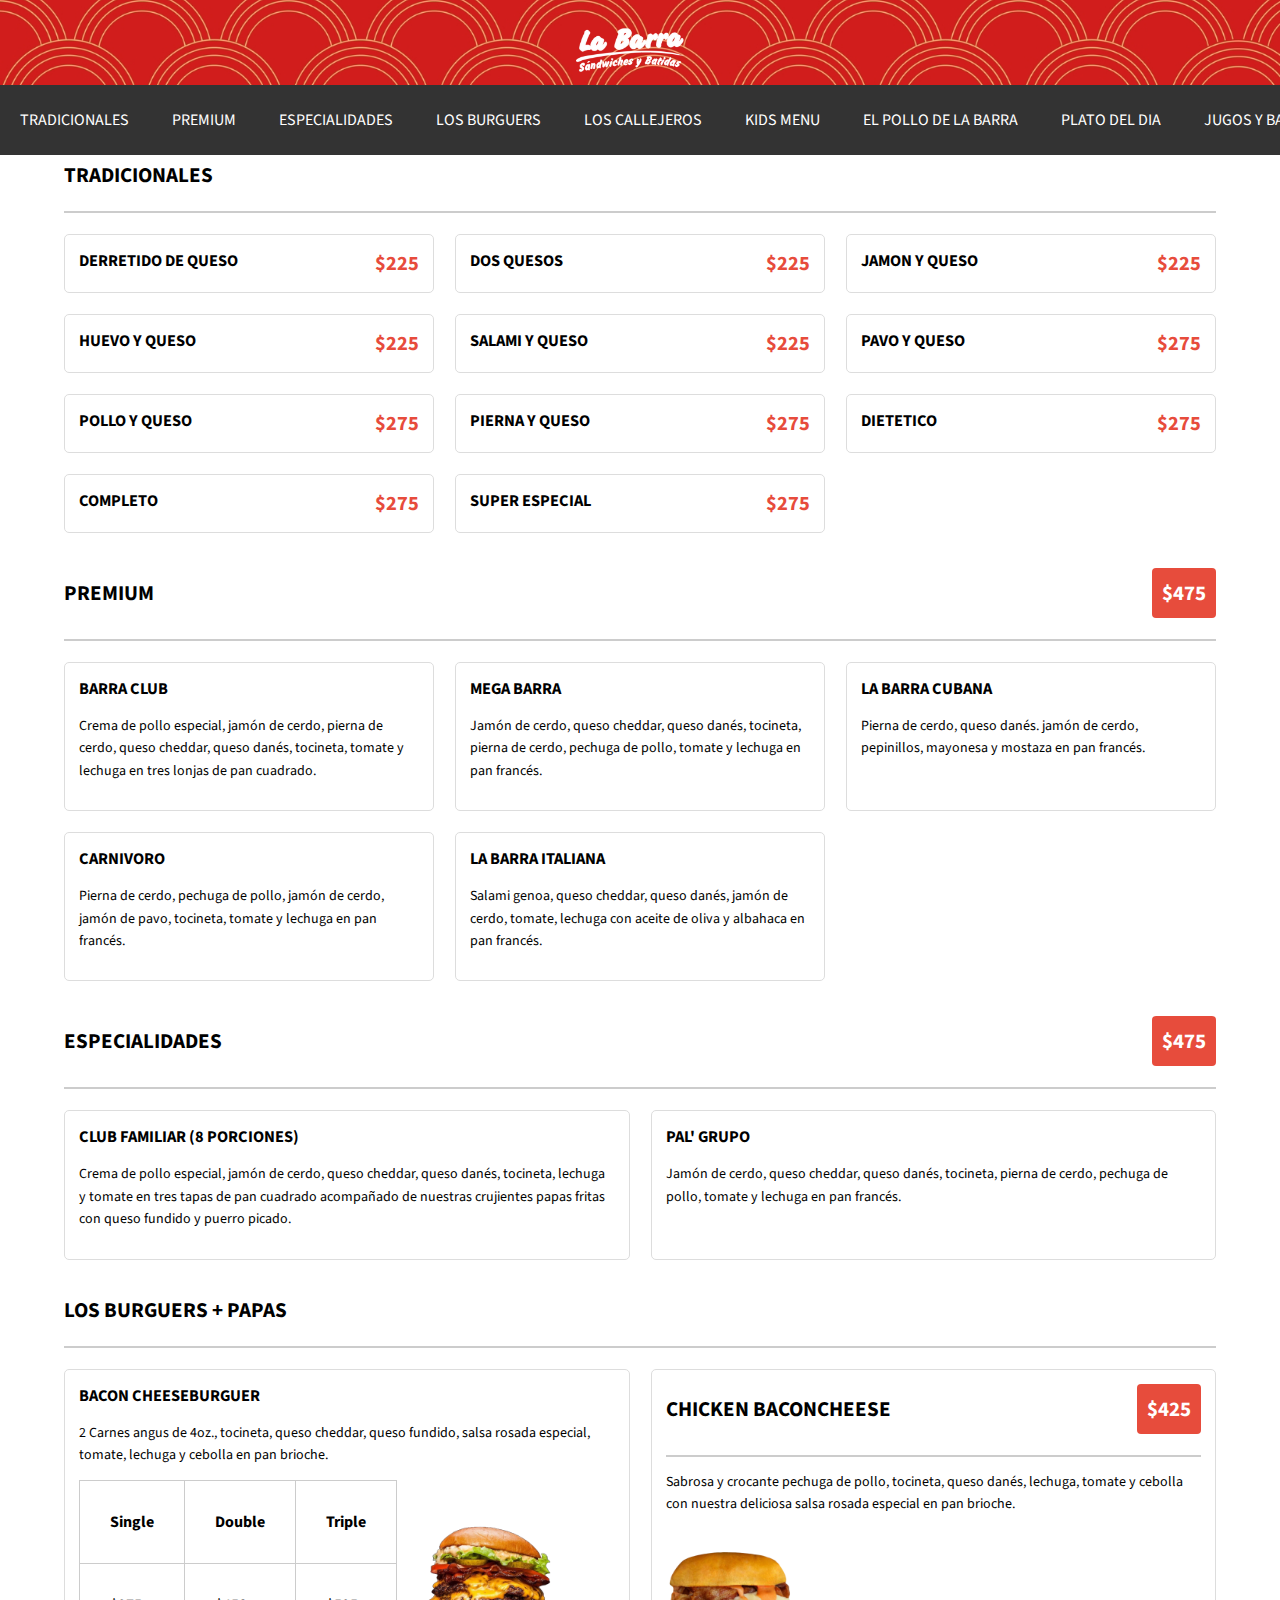
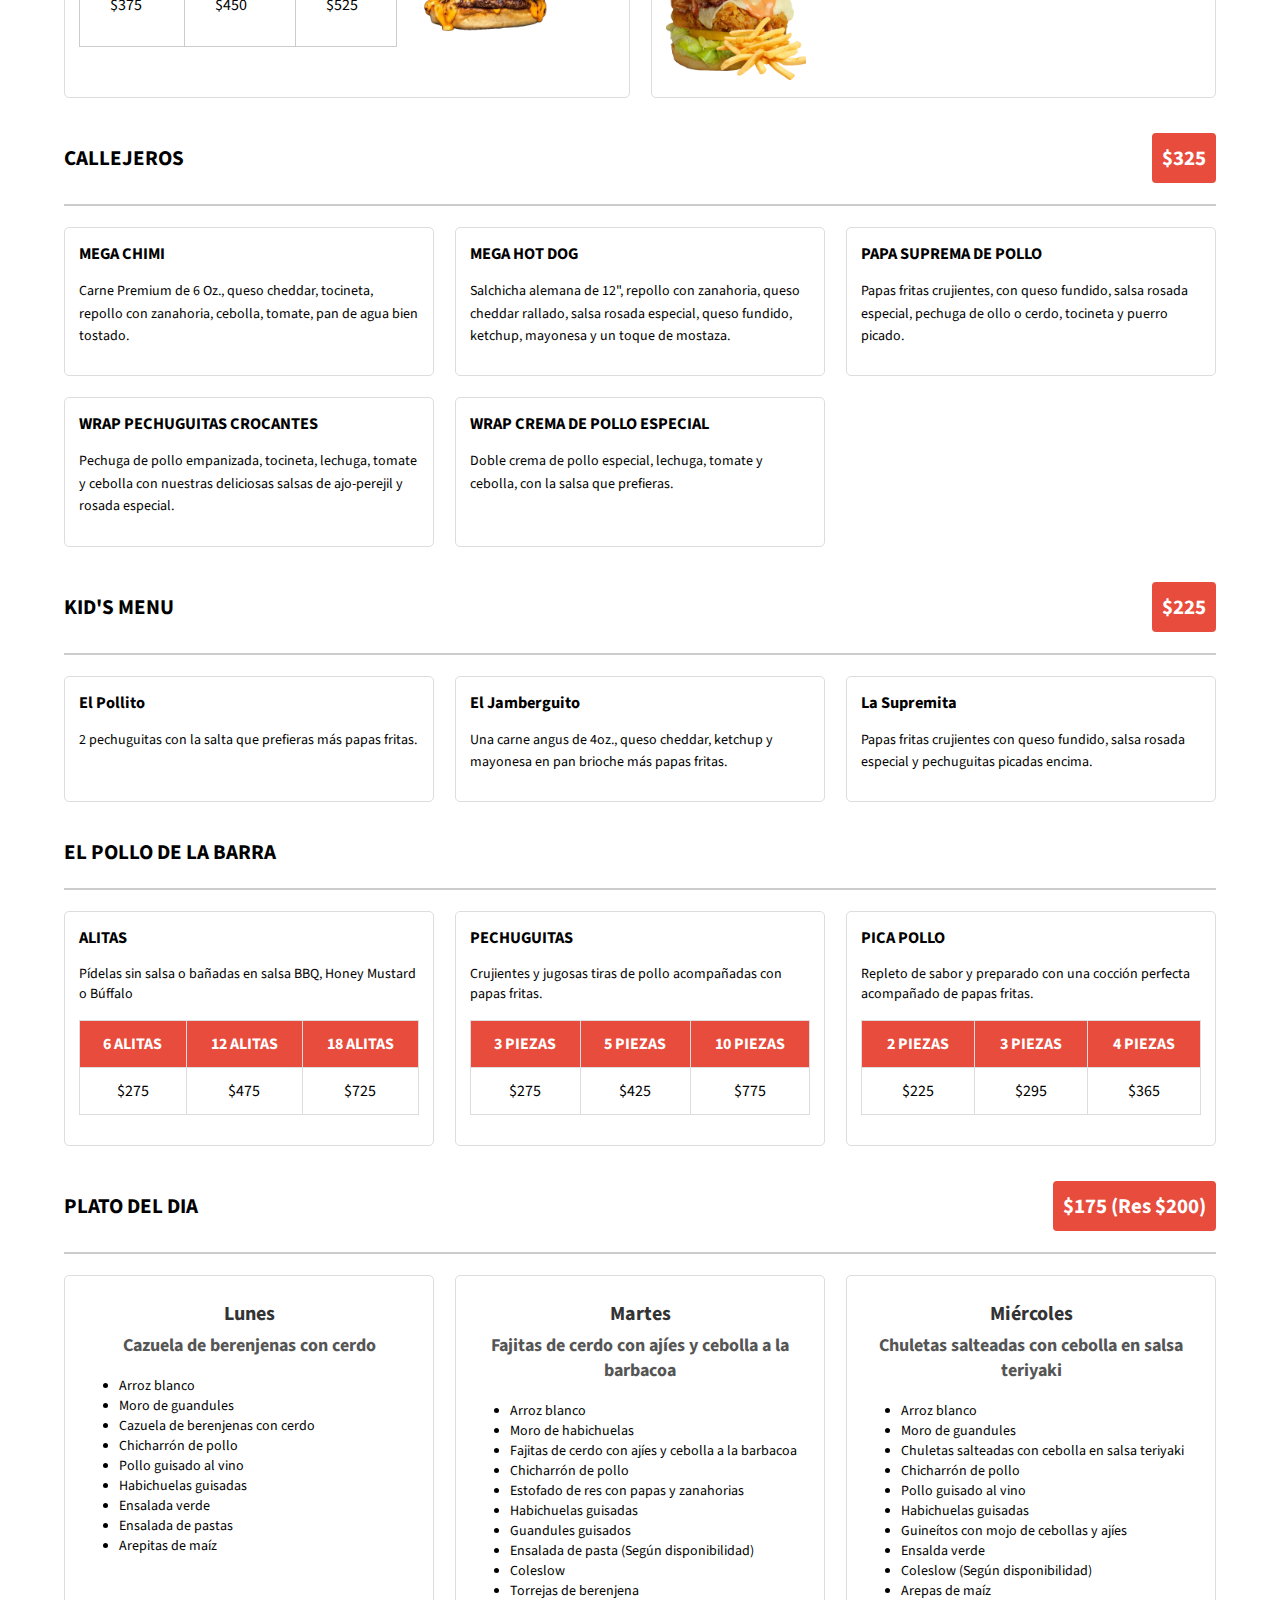
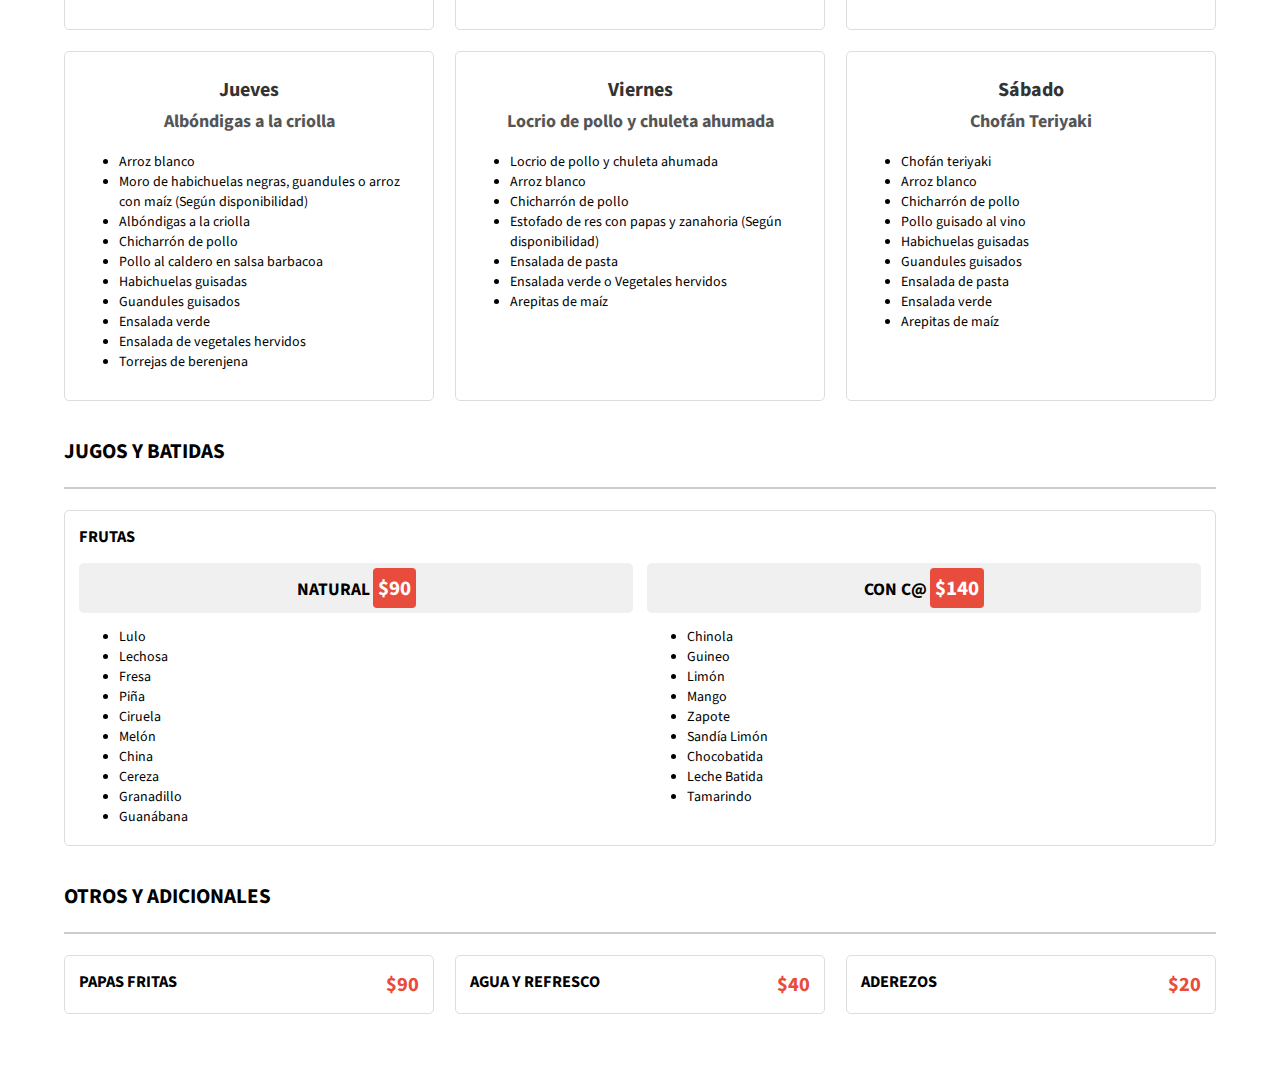
<file: index.html>
<!DOCTYPE html>
<html lang="es">
	<head>
		<meta charset="UTF-8" />
		<meta name="viewport" content="width=device-width, initial-scale=1.0" />
		<meta http-equiv="X-UA-Compatible" content="ie=edge" />
		<link
			rel="stylesheet"
			href="https://fonts.googleapis.com/icon?family=Material+Icons" />
		<link
			rel="stylesheet"
			href="https://use.fontawesome.com/releases/v5.8.2/css/all.css" />
		<link rel="stylesheet" href="./css/style.css" />
		<title>Menú</title>
	</head>
	<body>

		<header class="banner">
			<div class="banner-content">
				<img src="./images/logolabarra/logolabarrablanco.png"
					alt="Logo de la Empresa" class="logo">
			</div>
		</header>

		<nav class="navbar">
			<a href="#Tradicionales">TRADICIONALES</a>
			<a href="#Premium">PREMIUM</a>
			<a href="#Especialidades">ESPECIALIDADES</a>
			<a href="#Burguers">LOS BURGUERS</a>
			<a href="#Callejeros">LOS CALLEJEROS</a>
			<a href="#KidsMenu">KIDS MENU</a>
			<a href="#Pollobarra">EL POLLO DE LA BARRA</a>
			<a href="#plato-del-dia">PLATO DEL DIA</a>
			<a href="#Jugos">JUGOS Y BATIDAS</a>
			<a href="#Otros">OTROS Y ADICIONALES</a>

			
		</nav>

		<body>
			<div class="container">
				<main class="content">
					<div class="menu" id="Tradicionales">
						<h2 class="menu-group-heading">TRADICIONALES</h2>
						<div class="menu-group">
							<div class="menu-item">
								<div class="menu-item-text">
									<h3 class="menu-item-heading">
										<span class="menu-item-name">DERRETIDO DE QUESO</span>
										<span class="menu-item-price">$225</span>
									</h3>
								</div>
							</div>
							<div class="menu-item">
								<div class="menu-item-text">
									<h3 class="menu-item-heading">
										<span class="menu-item-name">DOS QUESOS</span>
										<span class="menu-item-price">$225</span>
									</h3>
								</div>
							</div>
							<div class="menu-item">
								<div class="menu-item-text">
									<h3 class="menu-item-heading">
										<span class="menu-item-name">JAMON Y QUESO</span>
										<span class="menu-item-price">$225</span>
									</h3>
								</div>
							</div>
							<div class="menu-item">
								<div class="menu-item-text">
									<h3 class="menu-item-heading">
										<span class="menu-item-name">HUEVO Y QUESO</span>
										<span class="menu-item-price">$225</span>
									</h3>
								</div>
							</div>
							<div class="menu-item">
								<div class="menu-item-text">
									<h3 class="menu-item-heading">
										<span class="menu-item-name">SALAMI Y QUESO</span>
										<span class="menu-item-price">$225</span>
									</h3>
								</div>
							</div>
							<div class="menu-item">
								<div class="menu-item-text">
									<h3 class="menu-item-heading">
										<span class="menu-item-name">PAVO Y QUESO</span>
										<span class="menu-item-price">$275</span>
									</h3>
								</div>
							</div>
							<div class="menu-item">
								<div class="menu-item-text">
									<h3 class="menu-item-heading">
										<span class="menu-item-name">POLLO Y QUESO</span>
										<span class="menu-item-price">$275</span>
									</h3>
								</div>
							</div>
							<div class="menu-item">
								<div class="menu-item-text">
									<h3 class="menu-item-heading">
										<span class="menu-item-name">PIERNA Y QUESO</span>
										<span class="menu-item-price">$275</span>
									</h3>
								</div>
							</div>
							<div class="menu-item">
								<div class="menu-item-text">
									<h3 class="menu-item-heading">
										<span class="menu-item-name">DIETETICO</span>
										<span class="menu-item-price">$275</span>
									</h3>
								</div>
							</div>
							<div class="menu-item">
								<div class="menu-item-text">
									<h3 class="menu-item-heading">
										<span class="menu-item-name">COMPLETO</span>
										<span class="menu-item-price">$275</span>
									</h3>
								</div>
							</div>
							<div class="menu-item">
								<div class="menu-item-text">
									<h3 class="menu-item-heading">
										<span class="menu-item-name">SUPER ESPECIAL</span>
										<span class="menu-item-price">$275</span>
									</h3>
								</div>
							</div>
						</div>
					</div>

					<div class="menu" id="Premium">
						<h2 class="menu-group-heading">
							PREMIUM <span class="category-price">$475</span>
						</h2>
						<div class="menu-group">
							<div class="menu-item">
								<div class="menu-item-text">
									<h3 class="menu-item-heading">
										<span class="menu-item-name">BARRA CLUB</span>
									</h3>
									<p class="menu-item-desc">
										Crema de pollo especial, jamón de cerdo, pierna de cerdo,
										queso cheddar, queso danés, tocineta, tomate y lechuga en tres
										lonjas de pan cuadrado.
									</p>
								</div>
							</div>
							<div class="menu-item">
								<div class="menu-item-text">
									<h3 class="menu-item-heading">
										<span class="menu-item-name">MEGA BARRA</span>
									</h3>
									<p class="menu-item-desc">
										Jamón de cerdo, queso cheddar, queso danés, tocineta, pierna
										de cerdo, pechuga de pollo, tomate y lechuga en pan francés.
									</p>
								</div>
							</div>
							<div class="menu-item">
								<div class="menu-item-text">
									<h3 class="menu-item-heading">
										<span class="menu-item-name">LA BARRA CUBANA</span>
									</h3>
									<p class="menu-item-desc">
										Pierna de cerdo, queso danés. jamón de cerdo, pepinillos,
										mayonesa y mostaza en pan francés.
									</p>
								</div>
							</div>
							<div class="menu-item">
								<div class="menu-item-text">
									<h3 class="menu-item-heading">
										<span class="menu-item-name">CARNIVORO</span>
									</h3>
									<p class="menu-item-desc">
										Pierna de cerdo, pechuga de pollo, jamón de cerdo, jamón de
										pavo, tocineta, tomate y lechuga en pan francés.
									</p>
								</div>
							</div>
							<div class="menu-item">
								<div class="menu-item-text">
									<h3 class="menu-item-heading">
										<span class="menu-item-name">LA BARRA ITALIANA</span>
									</h3>
									<p class="menu-item-desc">
										Salami genoa, queso cheddar, queso danés, jamón de cerdo,
										tomate, lechuga con aceite de oliva y albahaca en pan francés.
									</p>
								</div>
							</div>
						</div>
					</div>

					<div class="menu" id="Especialidades">
						<h2 class="menu-group-heading">
							ESPECIALIDADES <span class="category-price">$475</span>
						</h2>
						<div class="menu-group">
							<div class="menu-item">
								<div class="menu-item-text">
									<h3 class="menu-item-heading">
										<span class="menu-item-name">CLUB FAMILIAR (8 PORCIONES)</span>
									</h3>
									<p class="menu-item-desc">
										Crema de pollo especial, jamón de cerdo, queso cheddar, queso
										danés, tocineta, lechuga y tomate en tres tapas de pan
										cuadrado acompañado de nuestras crujientes papas fritas con
										queso fundido y puerro picado.
									</p>
								</div>
							</div>
							<div class="menu-item">
								<div class="menu-item-text">
									<h3 class="menu-item-heading">
										<span class="menu-item-name">PAL' GRUPO</span>
									</h3>
									<p class="menu-item-desc">
										Jamón de cerdo, queso cheddar, queso danés, tocineta, pierna
										de cerdo, pechuga de pollo, tomate y lechuga en pan francés.
									</p>
								</div>
							</div>
						</div>
					</div>

					<div class="menu" id="Burguers">
						<h2 class="menu-group-heading">LOS BURGUERS + PAPAS </h2>
						<div class="menu-group">
							<div class="menu-item">
								<div class="menu-item-text">
									<h3 class="menu-item-heading">
										<span class="menu-item-name">BACON CHEESEBURGUER</span>
									</h3>
									<p class="menu-item-desc">
										2 Carnes angus de 4oz., tocineta, queso cheddar, queso
										fundido, salsa rosada especial, tomate, lechuga y cebolla en
										pan brioche.
									</p>
									<div class="burger-details">
										<table>
											<tr>
												<th>Single</th>
												<th>Double</th>
												<th>Triple</th>
											</tr>
											<tr>
												<td>$375</td>
												<td>$450</td>
												<td>$525</td>
											</tr>
										</table>
										<img src="./images/baconcheese.png"
											alt="Imagen de Bacon Cheeseburger">
									</div>
								</div>
							</div>
							<div class="menu-item">
								<div class="menu-item-text">
									<h3 class="menu-item-heading">
										<h2 class="menu-group-heading">
											CHICKEN BACONCHEESE <span class="category-price">$425</span>
										</h2>
									</h3>
									<p class="menu-item-desc">
										Sabrosa y crocante pechuga de pollo, tocineta, queso danés,
										lechuga, tomate y cebolla con nuestra deliciosa salsa rosada
										especial en pan brioche.
									</p>
									<div class="burger-details">
										<img src="./images/Chickenbacon.png" alt="ChickenCheeseburger"
											class="chickenbacon">
									</div>
								</div>
							</div>
						</div>
					</div>

					<div class="menu" id="Callejeros">
						<h2 class="menu-group-heading">
							CALLEJEROS <span class="category-price">$325</span>
						</h2>
						<div class="menu-group">
							<div class="menu-item">
								<div class="menu-item-text">
									<h3 class="menu-item-heading">
										<span class="menu-item-name">MEGA CHIMI</span>
									</h3>
									<p class="menu-item-desc">
										Carne Premium de 6 Oz., queso cheddar, tocineta, repollo con
										zanahoria, cebolla, tomate, pan de agua bien tostado.
									</p>
								</div>
							</div>
							<div class="menu-item">
								<div class="menu-item-text">
									<h3 class="menu-item-heading">
										<span class="menu-item-name">MEGA HOT DOG</span>
									</h3>
									<p class="menu-item-desc">
										Salchicha alemana de 12", repollo con zanahoria, queso cheddar
										rallado, salsa rosada especial, queso fundido, ketchup, mayonesa y un
										toque de mostaza.
									</p>
								</div>
							</div>
							<div class="menu-item">
								<div class="menu-item-text">
									<h3 class="menu-item-heading">
										<span class="menu-item-name">PAPA SUPREMA DE POLLO</span>
									</h3>
									<p class="menu-item-desc">
										Papas fritas crujientes, con queso fundido, salsa rosada especial,
										pechuga de ollo o cerdo, tocineta y puerro picado.
									</p>
								</div>
							</div>
							<div class="menu-item">
								<div class="menu-item-text">
									<h3 class="menu-item-heading">
										<span class="menu-item-name">WRAP PECHUGUITAS CROCANTES</span>
									</h3>
									<p class="menu-item-desc">
										Pechuga de pollo empanizada, tocineta, lechuga, tomate y cebolla con
										nuestras deliciosas salsas de ajo-perejil y rosada especial.
									</p>
								</div>
							</div>
							<div class="menu-item">
								<div class="menu-item-text">
									<h3 class="menu-item-heading">
										<span class="menu-item-name">WRAP CREMA DE POLLO ESPECIAL</span>
									</h3>
									<p class="menu-item-desc">
										Doble crema de pollo especial, lechuga, tomate y cebolla, con la salsa
										que prefieras.
									</p>
								</div>
							</div>
						</div>
					</div>

					<div class="menu" id="KidsMenu">
						<h2 class="menu-group-heading">
							KID'S MENU <span class="category-price">$225</span>
						</h2>
						<div class="menu-group">
							<div class="menu-item">
								<div class="menu-item-text">
									<h3 class="menu-item-heading">
										<span class="menu-item-name">El Pollito</span>
									</h3>
									<p class="menu-item-desc">
										2 pechuguitas con la salta que prefieras más papas fritas.
									</p>
								</div>
							</div>
							<div class="menu-item">
								<div class="menu-item-text">
									<h3 class="menu-item-heading">
										<span class="menu-item-name">El Jamberguito</span>
									</h3>
									<p class="menu-item-desc">
										Una carne angus de 4oz., queso cheddar, ketchup y mayonesa en pan
										brioche más papas fritas.
									</p>
								</div>
							</div>
							<div class="menu-item">
								<div class="menu-item-text">
									<h3 class="menu-item-heading">
										<span class="menu-item-name">La Supremita</span>
									</h3>
									<p class="menu-item-desc">
										Papas fritas crujientes con queso fundido, salsa rosada especial y
										pechuguitas picadas encima.
									</p>
								</div>
							</div>
						</div>
					</div>

					<div class="menu" id="Pollobarra">
						<h2 class="menu-group-heading">EL POLLO DE LA BARRA</h2>
						<div class="menu-group">
							<!-- ALITAS -->
							<div class="menu-item">
								<div class="menu-item-text">
									<h3 class="menu-item-heading">
										<span class="menu-item-name">ALITAS</span>
									</h3>
									<p>Pídelas sin salsa o bañadas en salsa BBQ, Honey Mustard o
										Búffalo</p>
									<div class="menu-item-details">
										<table class="price-table">
											<thead>
												<tr>
													<th>6 ALITAS</th>
													<th>12 ALITAS</th>
													<th>18 ALITAS</th>
												</tr>
											</thead>
											<tbody>
												<tr>
													<td>$275</td>
													<td>$475</td>
													<td>$725</td>
												</tr>
											</tbody>
										</table>
									</div>
								</div>
							</div>

							<!-- PECHUGUITAS + PAPAS -->
							<div class="menu-item">
								<div class="menu-item-text">
									<h3 class="menu-item-heading">
										<span class="menu-item-name">PECHUGUITAS</span>
									</h3>
									<p>Crujientes y jugosas tiras de pollo acompañadas con papas
										fritas.</p>

									<div class="menu-item-details">
										<table class="price-table">
											<thead>
												<tr>
													<th>3 PIEZAS</th>
													<th>5 PIEZAS</th>
													<th>10 PIEZAS</th>
												</tr>
											</thead>
											<tbody>
												<tr>
													<td>$275</td>
													<td>$425</td>
													<td>$775</td>
												</tr>
											</tbody>
										</table>
									</div>
								</div>
							</div>

							<!-- PICA POLLO + PAPAS -->
							<div class="menu-item">
								<div class="menu-item-text">
									<h3 class="menu-item-heading">
										<span class="menu-item-name">PICA POLLO</span>
									</h3>
									<p>Repleto de sabor y preparado con una cocción perfecta acompañado de
										papas fritas.</p>

									<div class="menu-item-details">
										<table class="price-table">
											<thead>
												<tr>
													<th>2 PIEZAS</th>
													<th>3 PIEZAS</th>
													<th>4 PIEZAS</th>
												</tr>
											</thead>
											<tbody>
												<tr>
													<td>$225</td>
													<td>$295</td>
													<td>$365</td>
												</tr>
											</tbody>
										</table>
									</div>
								</div>
							</div>
						</div>
					</div>

					<div class="menu" id="plato-del-dia">
						<h2 class="menu-group-heading">
						  PLATO DEL DIA 
						  <span class="category-price">$175 (Res $200)</span>
						</h2>
						<div class="menu-group">
						  <div class="menu-item">
							<div class="menu-item-text">
							  <div class="daily-special">
								<h3 class="special-day">Lunes</h3>
								<p class="special-description">Cazuela de berenjenas con cerdo</p>
								<p class="special-options">
								  <ul style="
								  text-align: left;
							  ">
									<li>Arroz blanco</li>
									<li>Moro de guandules</li>
									<li>Cazuela de berenjenas con cerdo</li>
									<li>Chicharrón de pollo</li>
									<li>Pollo guisado al vino</li>
									<li>Habichuelas guisadas</li>
									<li>Ensalada verde</li>
									<li>Ensalada de pastas</li>
									<li>Arepitas de maíz</li>
								  </ul>
								</p>
							  </div>
							</div>
						  </div>
						  <div class="menu-item">
							<div class="menu-item-text">
							  <div class="daily-special">
								<h3 class="special-day">Martes</h3>
								<p class="special-description">Fajitas de cerdo con ajíes y cebolla a la barbacoa</p>
								<p class="special-options">
								  <ul style="
								  text-align: left;
							  ">
									<li>Arroz blanco</li>
									<li>Moro de habichuelas</li>
									<li>Fajitas de cerdo con ajíes y cebolla a la barbacoa</li>
									<li>Chicharrón de pollo</li>
									<li>Estofado de res con papas y zanahorias</li>
									<li>Habichuelas guisadas</li>
									<li>Guandules guisados</li>
									<li>Ensalada de pasta (Según disponibilidad)</li>
									<li>Coleslow</li>
									<li>Torrejas de berenjena</li>
								  </ul>
								</p>
							  </div>
							</div>
						  </div>
						  <div class="menu-item">
							<div class="menu-item-text">
							  <div class="daily-special">
								<h3 class="special-day">Miércoles</h3>
								<p class="special-description">Chuletas salteadas con cebolla en salsa teriyaki</p>
								<p class="special-options">
								  <ul style="
								  text-align: left;
							  ">
									<li>Arroz blanco</li>
									<li>Moro de guandules</li>
									<li>Chuletas salteadas con cebolla en salsa teriyaki</li>
									<li>Chicharrón de pollo</li>
									<li>Pollo guisado al vino</li>
									<li>Habichuelas guisadas</li>
									<li>Guineítos con mojo de cebollas y ajíes</li>
									<li>Ensalda verde</li>
									<li>Coleslow (Según disponibilidad)</li>
									<li>Arepas de maíz</li>
								  </ul>
								</p>
							  </div>
							</div>
						  </div>
						  <div class="menu-item">
							<div class="menu-item-text">
							  <div class="daily-special">
								<h3 class="special-day">Jueves</h3>
								<p class="special-description">Albóndigas a la criolla</p>
								<p class="special-options">
								  <ul style="
								  text-align: left;
							  ">
									<li>Arroz blanco</li>
									<li>Moro de habichuelas negras, guandules o arroz con maíz (Según disponibilidad)</li>
									<li>Albóndigas a la criolla</li>
									<li>Chicharrón de pollo</li>
									<li>Pollo al caldero en salsa barbacoa</li>
									<li>Habichuelas guisadas</li>
									<li>Guandules guisados</li>
									<li>Ensalada verde</li>
									<li>Ensalada de vegetales hervidos</li>
									<li>Torrejas de berenjena</li>
								  </ul>
								</p>
							  </div>
							</div>
						  </div>
						  <div class="menu-item">
							<div class="menu-item-text">
							  <div class="daily-special">
								<h3 class="special-day">Viernes</h3>
								<p class="special-description">Locrio de pollo y chuleta ahumada</p>
								<p class="special-options">
								  <ul style="
								  text-align: left;
							  ">
									<li>Locrio de pollo y chuleta ahumada</li>
									<li>Arroz blanco</li>
									<li>Chicharrón de pollo</li>
									<li>Estofado de res con papas y zanahoria (Según disponibilidad)</li>
									<li>Ensalada de pasta</li>
									<li>Ensalada verde o Vegetales hervidos</li>
									<li>Arepitas de maíz</li>
								  </ul>
								</p>
							  </div>
							</div>
						  </div>
						  <div class="menu-item">
							<div class="menu-item-text">
							  <div class="daily-special">
								<h3 class="special-day">Sábado</h3>
								<p class="special-description">Chofán Teriyaki</p>
								<p class="special-options">
								  <ul style="
								  text-align: left;
							  ">
									<li>Chofán teriyaki</li>
									<li>Arroz blanco</li>
									<li>Chicharrón de pollo</li>
									<li>Pollo guisado al vino</li>
									<li>Habichuelas guisadas</li>
									<li>Guandules guisados</li>
									<li>Ensalada de pasta</li>
									<li>Ensalada verde</li>
									<li>Arepitas de maíz</li>
								  </ul>
								</p>
							  </div>
							</div>
						  </div>
						</div>
					  </div>
					  

					<div class="menu" id="Jugos">
						<h2 class="menu-group-heading">JUGOS Y BATIDAS</h2>
						<div class="menu-group">

							<div class="menu-item">
								<div class="menu-item-text">
									<h3 class="menu-item-heading">FRUTAS</h3>
									<div class="fruit-list two-column">
										<div class="fruit-card">
											<span class="fruit-name">NATURAL</span>
											<span class="fruit-price">$90</span>
										</div>
										<ul>
											<li>Lulo</li>
											<li>Lechosa</li>
											<li>Fresa</li>
											<li>Piña</li>
											<li>Ciruela</li>
											<li>Melón</li>
											<li>China</li>
											<li>Cereza</li>
											<li>Granadillo</li>
											<li>Guanábana</li>
										</ul>

										<div class="fruit-card">
											<span class="fruit-name">CON C@</span>
											<span class="fruit-price">$140</span>
										</div>
										<ul>
											<li>Chinola</li>
											<li>Guineo</li>
											<li>Limón</li>
											<li>Mango</li>
											<li>Zapote</li>
											<li>Sandía Limón</li>
											<li>Chocobatida</li>
											<li>Leche Batida</li>
											<li>Tamarindo</li>
										</ul>
									</div>
								</div>
							</div>
						</div>
					</div>

					<div class="menu" id="Otros">
						<h2 class="menu-group-heading">OTROS Y ADICIONALES</h2>
						<div class="menu-group">
							<div class="menu-item">
								<div class="menu-item-text">
									<h3 class="menu-item-heading">
										<span class="menu-item-name">PAPAS FRITAS</span>
										<span class="menu-item-price">$90</span>
									</h3>
								</div>
							</div>
							<div class="menu-item">
								<div class="menu-item-text">
									<h3 class="menu-item-heading">
										<span class="menu-item-name">AGUA Y REFRESCO</span>
										<span class="menu-item-price">$40</span>
									</h3>
								</div>
							</div>
							<div class="menu-item">
								<div class="menu-item-text">
									<h3 class="menu-item-heading">
										<span class="menu-item-name">ADEREZOS</span>
										<span class="menu-item-price">$20</span>
									</h3>
								</div>
							</div>
						</div>
					</div>

				</div>
			</main>
		</div>

		<script src="./scripts.js"></script>
	</body>
</html>
</file>
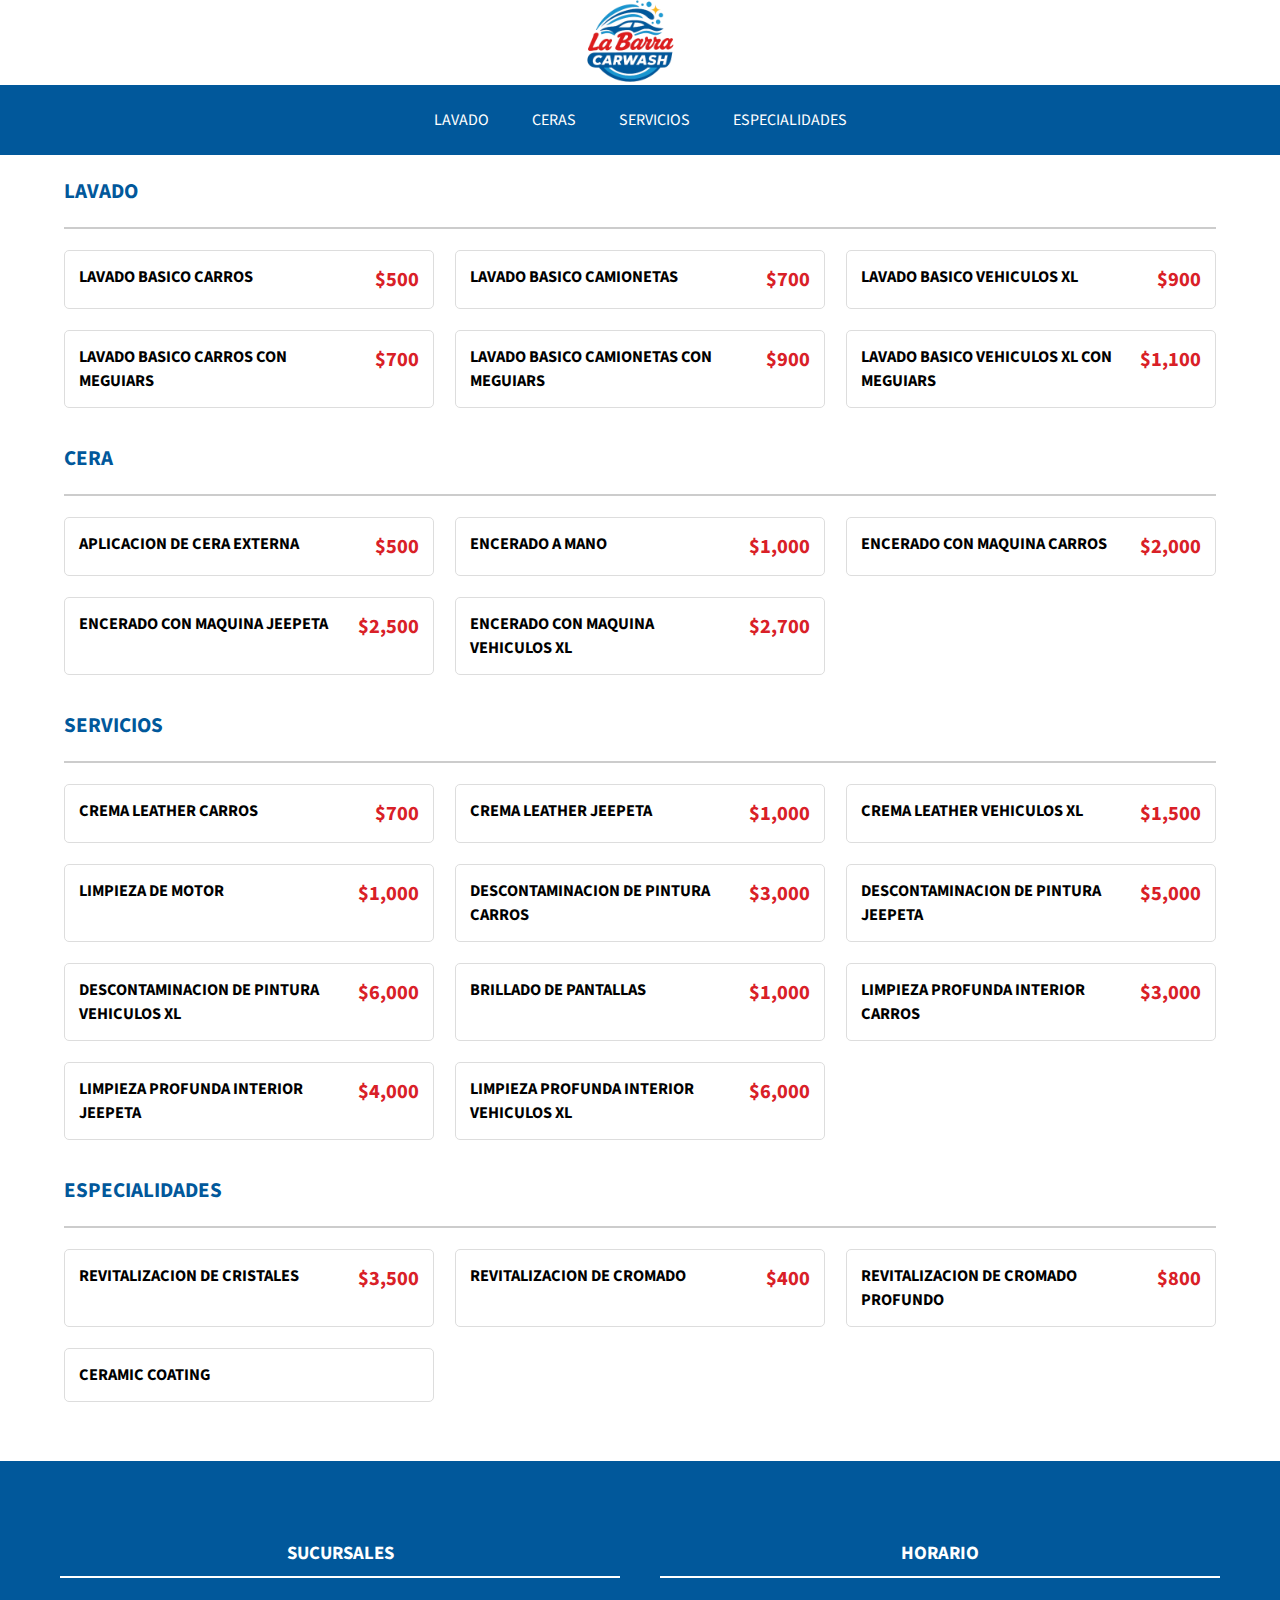
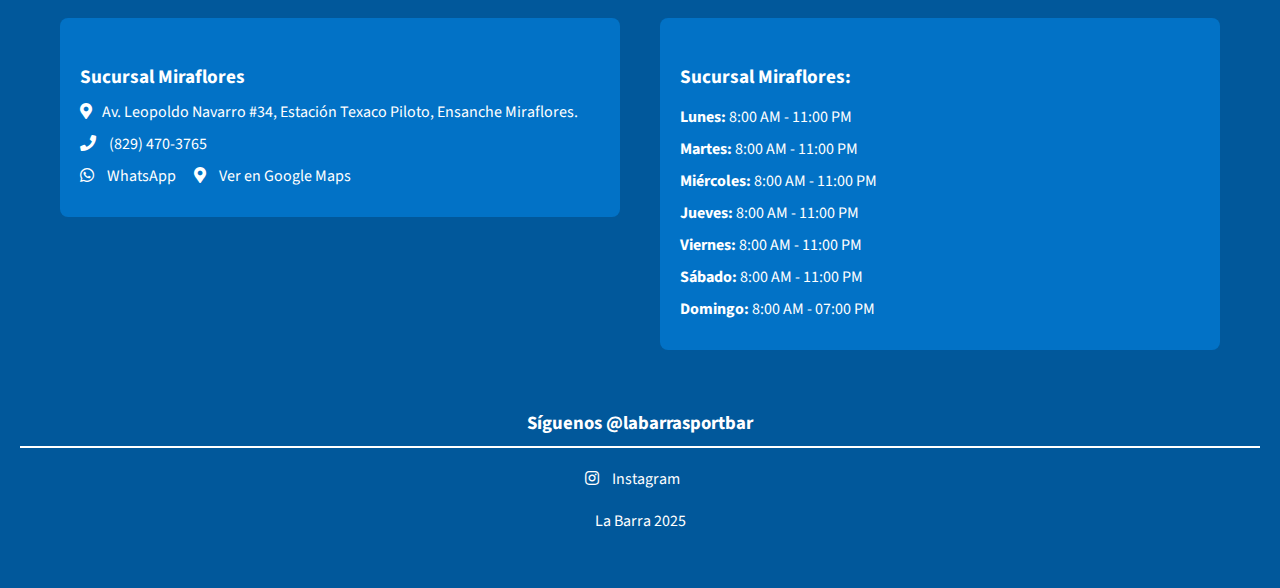
<file: menu-carwash.html>
<!DOCTYPE html>
<html lang="es">

<head>
    <meta charset="UTF-8" />
    <meta name="viewport" content="width=device-width, initial-scale=1.0" />
    <meta http-equiv="X-UA-Compatible" content="ie=edge" />
    <link rel="stylesheet" href="https://fonts.googleapis.com/icon?family=Material+Icons" />
    <link rel="stylesheet" href="https://use.fontawesome.com/releases/v5.8.2/css/all.css" />
    <link rel="stylesheet" href="./css/menu-carwash.css" />
    <title>Menú</title>
</head>

<body>

    <header class="banner">
        <div class="banner-content">
            <img src="./images/logolabarra/logocarwash.png" alt="Logo de la Empresa" class="logo">
        </div>
    </header>

    <nav class="navbar">
        <a href="#Lavado">LAVADO</a>
        <a href="#Cera">CERAS</a>
        <a href="#Servicios">SERVICIOS</a>
        <a href="#Especialidades">ESPECIALIDADES</a>



    </nav>

    <body>
        <div class="container">
            <main class="content">
                <div class="menu" id="Lavado">
                    <h2 class="menu-group-heading">LAVADO</h2>
                    <div class="menu-group">
                        <div class="menu-item">
                            <div class="menu-item-text">
                                <h3 class="menu-item-heading">
                                    <span class="menu-item-name">LAVADO BASICO CARROS</span>
                                    <span class="menu-item-price">$500</span>
                                </h3>
                            </div>
                        </div>
                        <div class="menu-item">
                            <div class="menu-item-text">
                                <h3 class="menu-item-heading">
                                    <span class="menu-item-name">LAVADO BASICO CAMIONETAS</span>
                                    <span class="menu-item-price">$700</span>
                                </h3>
                            </div>
                        </div>
                        <div class="menu-item">
                            <div class="menu-item-text">
                                <h3 class="menu-item-heading">
                                    <span class="menu-item-name">LAVADO BASICO VEHICULOS XL</span>
                                    <span class="menu-item-price">$900</span>
                                </h3>
                            </div>
                        </div>
                        <div class="menu-item">
                            <div class="menu-item-text">
                                <h3 class="menu-item-heading">
                                    <span class="menu-item-name">LAVADO BASICO CARROS CON MEGUIARS</span>
                                    <span class="menu-item-price">$700</span>
                                </h3>
                            </div>
                        </div>
                        <div class="menu-item">
                            <div class="menu-item-text">
                                <h3 class="menu-item-heading">
                                    <span class="menu-item-name">LAVADO BASICO CAMIONETAS CON MEGUIARS</span>
                                    <span class="menu-item-price">$900</span>
                                </h3>
                            </div>
                        </div>
                        <div class="menu-item">
                            <div class="menu-item-text">
                                <h3 class="menu-item-heading">
                                    <span class="menu-item-name">LAVADO BASICO VEHICULOS XL CON MEGUIARS</span>
                                    <span class="menu-item-price">$1,100</span>
                                </h3>
                            </div>
                        </div>


                    </div>
                </div>

                <div class="menu" id="Cera">
                    <h2 class="menu-group-heading">CERA</h2>
                    <div class="menu-group">
                        <div class="menu-item">
                            <div class="menu-item-text">
                                <h3 class="menu-item-heading">
                                    <span class="menu-item-name">APLICACION DE CERA EXTERNA</span>
                                    <span class="menu-item-price">$500</span>
                                </h3>
                            </div>
                        </div>
                        <div class="menu-item">
                            <div class="menu-item-text">
                                <h3 class="menu-item-heading">
                                    <span class="menu-item-name">ENCERADO A MANO</span>
                                    <span class="menu-item-price">$1,000</span>
                                </h3>
                            </div>
                        </div>
                        <div class="menu-item">
                            <div class="menu-item-text">
                                <h3 class="menu-item-heading">
                                    <span class="menu-item-name">ENCERADO CON MAQUINA CARROS</span>
                                    <span class="menu-item-price">$2,000</span>
                                </h3>
                            </div>
                        </div>
                        <div class="menu-item">
                            <div class="menu-item-text">
                                <h3 class="menu-item-heading">
                                    <span class="menu-item-name">ENCERADO CON MAQUINA JEEPETA</span>
                                    <span class="menu-item-price">$2,500</span>
                                </h3>
                            </div>
                        </div>
                        <div class="menu-item">
                            <div class="menu-item-text">
                                <h3 class="menu-item-heading">
                                    <span class="menu-item-name">ENCERADO CON MAQUINA VEHICULOS XL</span>
                                    <span class="menu-item-price">$2,700</span>
                                </h3>
                            </div>
                        </div>



                    </div>
                </div>

                <div class="menu" id="Servicios">
                    <h2 class="menu-group-heading">SERVICIOS</h2>
                    <div class="menu-group">
                        <div class="menu-item">
                            <div class="menu-item-text">
                                <h3 class="menu-item-heading">
                                    <span class="menu-item-name">CREMA LEATHER CARROS</span>
                                    <span class="menu-item-price">$700</span>
                                </h3>
                            </div>
                        </div>
                        <div class="menu-item">
                            <div class="menu-item-text">
                                <h3 class="menu-item-heading">
                                    <span class="menu-item-name">CREMA LEATHER JEEPETA</span>
                                    <span class="menu-item-price">$1,000</span>
                                </h3>
                            </div>
                        </div>
                        <div class="menu-item">
                            <div class="menu-item-text">
                                <h3 class="menu-item-heading">
                                    <span class="menu-item-name">CREMA LEATHER VEHICULOS XL</span>
                                    <span class="menu-item-price">$1,500</span>
                                </h3>
                            </div>
                        </div>
                        <div class="menu-item">
                            <div class="menu-item-text">
                                <h3 class="menu-item-heading">
                                    <span class="menu-item-name">LIMPIEZA DE MOTOR</span>
                                    <span class="menu-item-price">$1,000</span>
                                </h3>
                            </div>
                        </div>
                        <div class="menu-item">
                            <div class="menu-item-text">
                                <h3 class="menu-item-heading">
                                    <span class="menu-item-name">DESCONTAMINACION DE PINTURA CARROS</span>
                                    <span class="menu-item-price">$3,000</span>
                                </h3>
                            </div>
                        </div>
                        <div class="menu-item">
                            <div class="menu-item-text">
                                <h3 class="menu-item-heading">
                                    <span class="menu-item-name">DESCONTAMINACION DE PINTURA JEEPETA</span>
                                    <span class="menu-item-price">$5,000</span>
                                </h3>
                            </div>
                        </div>
                        <div class="menu-item">
                            <div class="menu-item-text">
                                <h3 class="menu-item-heading">
                                    <span class="menu-item-name">DESCONTAMINACION DE PINTURA VEHICULOS XL</span>
                                    <span class="menu-item-price">$6,000</span>
                                </h3>
                            </div>
                        </div>
                        <div class="menu-item">
                            <div class="menu-item-text">
                                <h3 class="menu-item-heading">
                                    <span class="menu-item-name">BRILLADO DE PANTALLAS</span>
                                    <span class="menu-item-price">$1,000</span>
                                </h3>
                            </div>
                        </div>
                        <div class="menu-item">
                            <div class="menu-item-text">
                                <h3 class="menu-item-heading">
                                    <span class="menu-item-name">LIMPIEZA PROFUNDA INTERIOR CARROS</span>
                                    <span class="menu-item-price">$3,000</span>
                                </h3>
                            </div>
                        </div>
                        <div class="menu-item">
                            <div class="menu-item-text">
                                <h3 class="menu-item-heading">
                                    <span class="menu-item-name">LIMPIEZA PROFUNDA INTERIOR JEEPETA</span>
                                    <span class="menu-item-price">$4,000</span>
                                </h3>
                            </div>
                        </div>
                        <div class="menu-item">
                            <div class="menu-item-text">
                                <h3 class="menu-item-heading">
                                    <span class="menu-item-name">LIMPIEZA PROFUNDA INTERIOR VEHICULOS XL</span>
                                    <span class="menu-item-price">$6,000</span>
                                </h3>
                            </div>
                        </div>



                    </div>
                </div>


                <div class="menu" id="Especialidades">
                    <h2 class="menu-group-heading">ESPECIALIDADES</h2>
                    <div class="menu-group">
                        <div class="menu-item">
                            <div class="menu-item-text">
                                <h3 class="menu-item-heading">
                                    <span class="menu-item-name">REVITALIZACION DE CRISTALES</span>
                                    <span class="menu-item-price">$3,500</span>
                                </h3>
                            </div>
                        </div>
                        <div class="menu-item">
                            <div class="menu-item-text">
                                <h3 class="menu-item-heading">
                                    <span class="menu-item-name">REVITALIZACION DE CROMADO</span>
                                    <span class="menu-item-price">$400</span>
                                </h3>
                            </div>
                        </div>
                        <div class="menu-item">
                            <div class="menu-item-text">
                                <h3 class="menu-item-heading">
                                    <span class="menu-item-name">REVITALIZACION DE CROMADO PROFUNDO</span>
                                    <span class="menu-item-price">$800</span>
                                </h3>
                            </div>
                        </div>
                        <div class="menu-item">
                            <div class="menu-item-text">
                                <h3 class="menu-item-heading">
                                    <span class="menu-item-name">CERAMIC COATING</span>
                                </h3>
                            </div>
                        </div>




                    </div>
                </div>















        </div>
        </main>
        </div>

        <script src="./scripts.js"></script>
    </body>

    <footer class="footer">
        <div class="footer-container">
            <div class="footer-section">
                <h3>SUCURSALES</h3>
                <div class="branch">
                    <h4>Sucursal Miraflores</h4>
                    <p><i class="fas fa-map-marker-alt"></i>Av. Leopoldo Navarro #34, Estación Texaco Piloto, Ensanche Miraflores.</p>
                    <p><i class="fas fa-phone"></i> (829) 470-3765</p>
                    <p>
                        <a href="https://wa.me/8294703765" target="_blank" rel="noopener">
                            <i class="fab fa-whatsapp"></i> WhatsApp
                        </a>
                        <a href="https://www.google.com/maps/dir/18.4359322,-69.9907653/La+Barra,+Centro+Comercial+Atala+1,+Avenida+Independencia,+Santo+Domingo/@18.4425573,-69.9833981,14z/data=!3m1!4b1!4m9!4m8!1m1!4e1!1m5!1m1!1s0x8ea561a220bf77a3:0xb6c32ac7eee1d820!2m2!1d-69.9398021!2d18.4437285?entry=ttu"
                            target="_blank" rel="noopener">
                            <i class="fas fa-map-marker-alt"></i> Ver en Google Maps
                        </a>
                    </p>
                </div>
            
            </div>
            <div class="footer-section">
                <h3>HORARIO</h3>
                <div class="schedule">
                    <div class="schedule-item">
                        <h4>Sucursal Miraflores:</h4>
                        <ul>
                            <li><span>Lunes:</span> 8:00 AM - 11:00 PM</li>
                            <li><span>Martes:</span> 8:00 AM - 11:00 PM</li>
                            <li><span>Miércoles:</span> 8:00 AM - 11:00 PM</li>
                            <li><span>Jueves:</span> 8:00 AM - 11:00 PM</li>
                            <li><span>Viernes:</span> 8:00 AM - 11:00 PM</li>
                            <li><span>Sábado:</span> 8:00 AM - 11:00 PM</li>
                            <li><span>Domingo:</span> 8:00 AM - 07:00 PM</li>
                  
                        </ul>
                    </div>
                   
                </div>
            </div>
        </div>

        <div class="footer-section social-media">
            <h3>Síguenos <span> @labarrasportbar</span></h3>
            <p>
                <a href="https://www.instagram.com/labarrasportsbar/" target="_blank" rel="noopener">
                    <i class="fab fa-instagram"></i> Instagram
                </a>
                <!-- <a href="https://web.facebook.com/labarrasportsbar/?_rdc=1&_rdr" target="_blank" rel="noopener">
                    <i class="fab fa-facebook"></i> Facebook
                </a> -->
            </p>
        </div>

        <div class="footer-label">
            <P>La Barra 2025</P>
        </div>
    </footer>



</html>
</file>
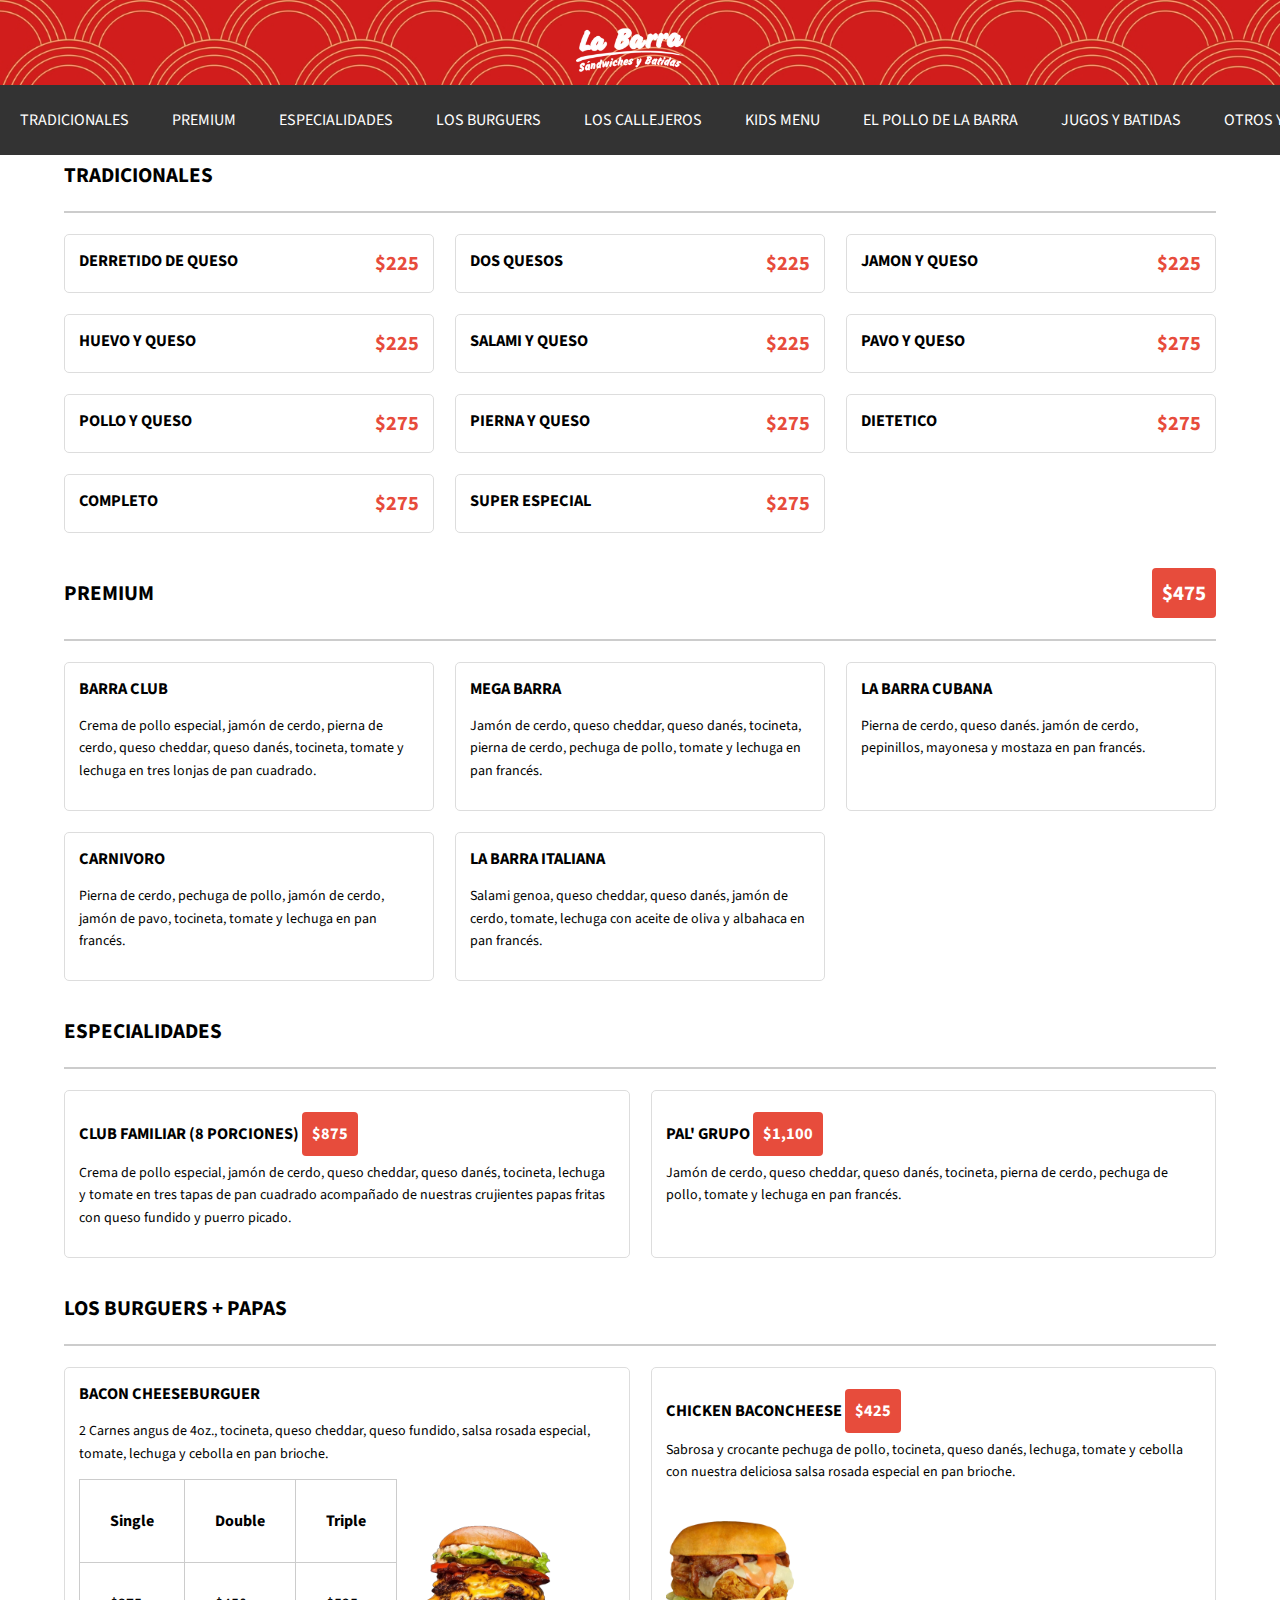
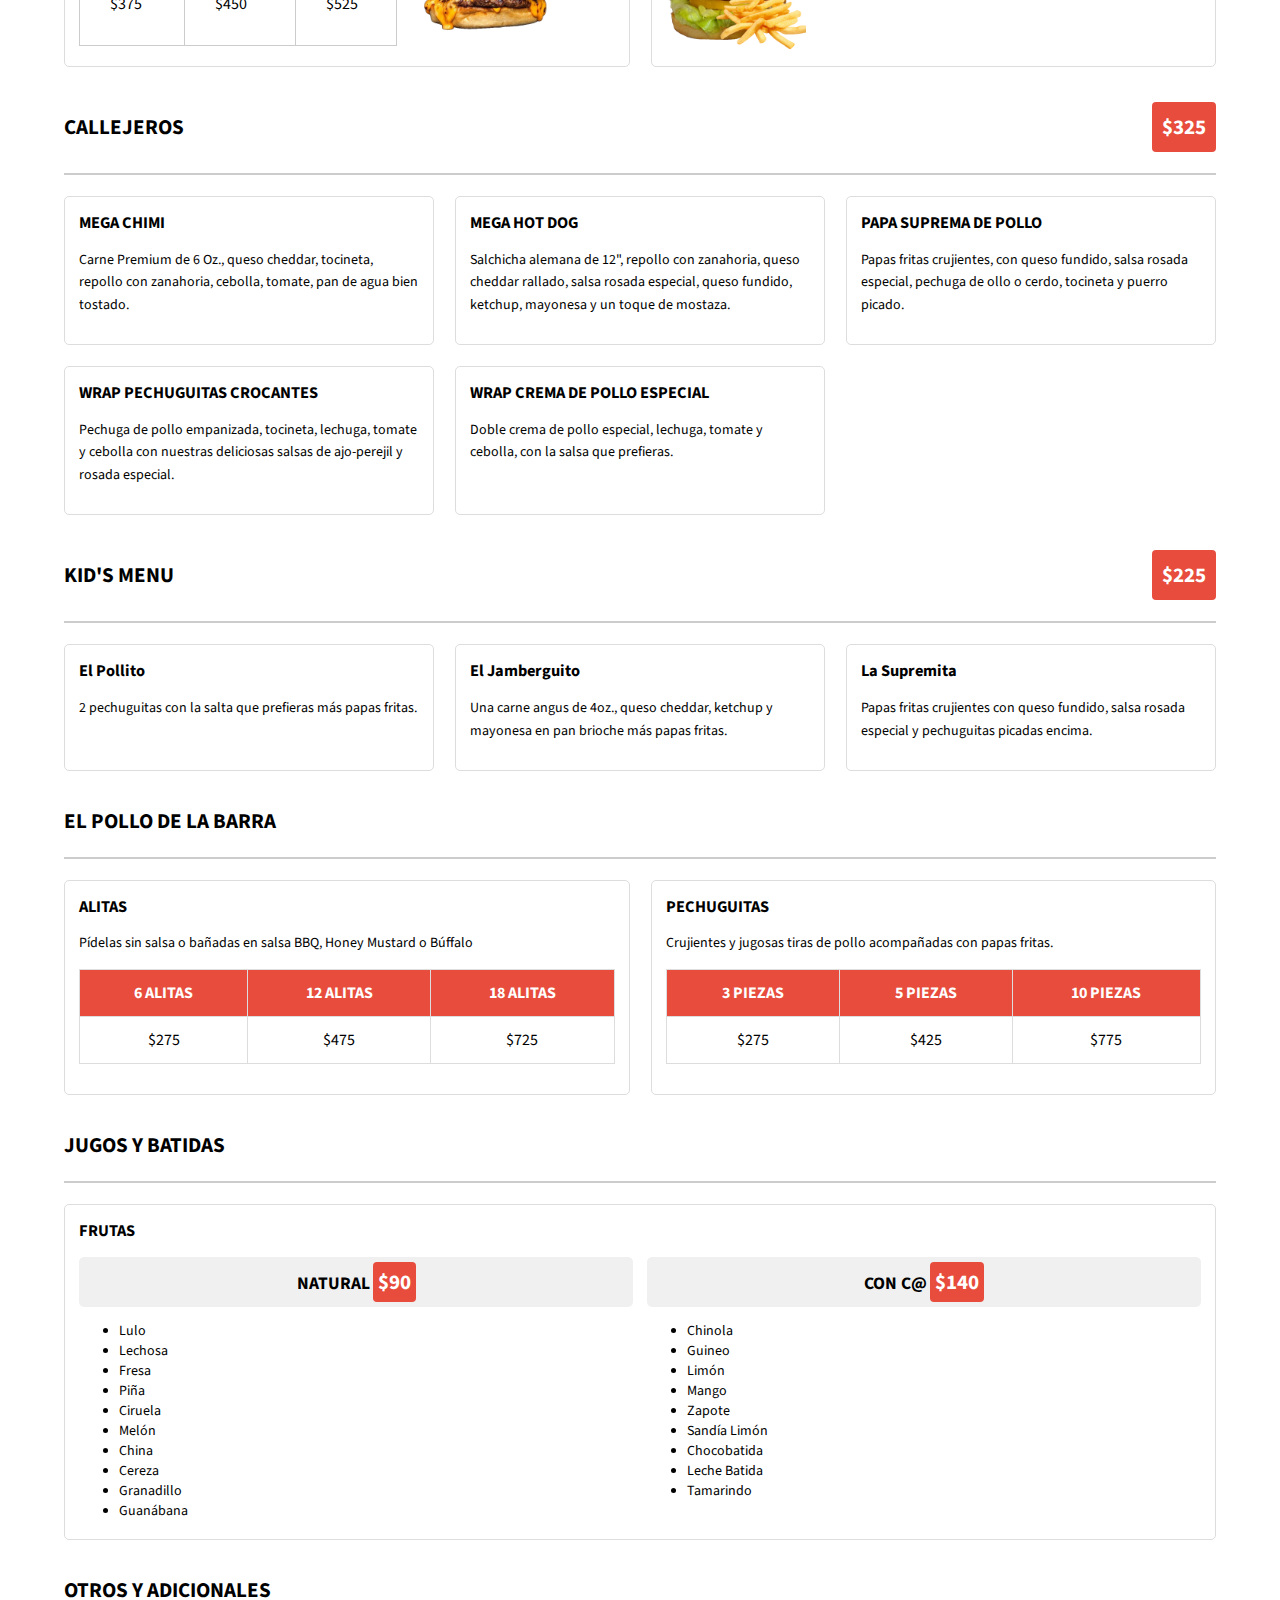
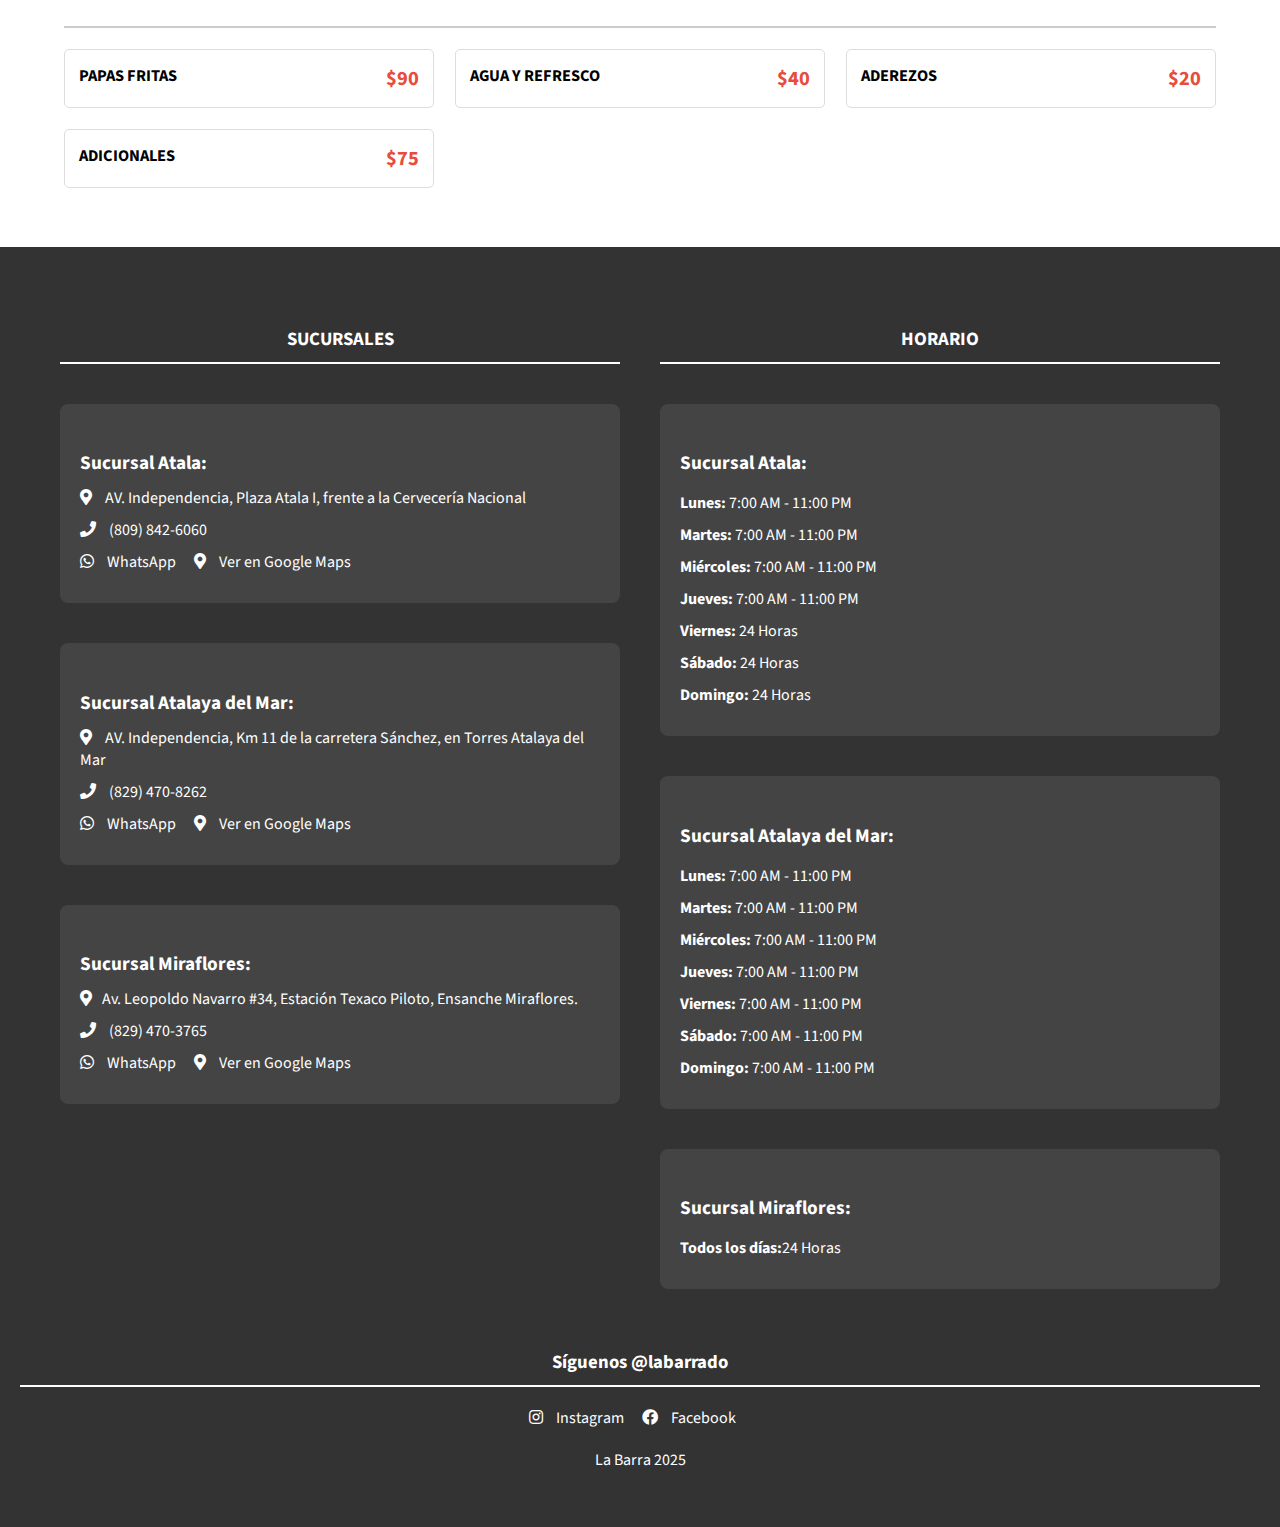
<file: menu-labarra.html>
<!DOCTYPE html>
<html lang="es">
	<head>
		<meta charset="UTF-8" />
		<meta name="viewport" content="width=device-width, initial-scale=1.0" />
		<meta http-equiv="X-UA-Compatible" content="ie=edge" />
		<link
			rel="stylesheet"
			href="https://fonts.googleapis.com/icon?family=Material+Icons" />
		<link
			rel="stylesheet"
			href="https://use.fontawesome.com/releases/v5.8.2/css/all.css" />
		<link rel="stylesheet" href="./css/style.css" />
		<title>Menú</title>
	</head>
	<body>

		<header class="banner">
			<div class="banner-content">
				<img src="./images/logolabarra/logolabarrablanco.png"
					alt="Logo de la Empresa" class="logo">
			</div>
		</header>

		<nav class="navbar">
			<a href="#Tradicionales">TRADICIONALES</a>
			<a href="#Premium">PREMIUM</a>
			<a href="#Especialidades">ESPECIALIDADES</a>
			<a href="#Burguers">LOS BURGUERS</a>
			<a href="#Callejeros">LOS CALLEJEROS</a>
			<a href="#KidsMenu">KIDS MENU</a>
			<a href="#Pollobarra">EL POLLO DE LA BARRA</a>
			<a href="#Jugos">JUGOS Y BATIDAS</a>
			<a href="#Otros">OTROS Y ADICIONALES</a>

			
		</nav>

		<body>
			<div class="container">
				<main class="content">
					<div class="menu" id="Tradicionales">
						<h2 class="menu-group-heading">TRADICIONALES</h2>
						<div class="menu-group">
							<div class="menu-item">
								<div class="menu-item-text">
									<h3 class="menu-item-heading">
										<span class="menu-item-name">DERRETIDO DE QUESO</span>
										<span class="menu-item-price">$225</span>
									</h3>
								</div>
							</div>
							<div class="menu-item">
								<div class="menu-item-text">
									<h3 class="menu-item-heading">
										<span class="menu-item-name">DOS QUESOS</span>
										<span class="menu-item-price">$225</span>
									</h3>
								</div>
							</div>
							<div class="menu-item">
								<div class="menu-item-text">
									<h3 class="menu-item-heading">
										<span class="menu-item-name">JAMON Y QUESO</span>
										<span class="menu-item-price">$225</span>
									</h3>
								</div>
							</div>
							<div class="menu-item">
								<div class="menu-item-text">
									<h3 class="menu-item-heading">
										<span class="menu-item-name">HUEVO Y QUESO</span>
										<span class="menu-item-price">$225</span>
									</h3>
								</div>
							</div>
							<div class="menu-item">
								<div class="menu-item-text">
									<h3 class="menu-item-heading">
										<span class="menu-item-name">SALAMI Y QUESO</span>
										<span class="menu-item-price">$225</span>
									</h3>
								</div>
							</div>
							<div class="menu-item">
								<div class="menu-item-text">
									<h3 class="menu-item-heading">
										<span class="menu-item-name">PAVO Y QUESO</span>
										<span class="menu-item-price">$275</span>
									</h3>
								</div>
							</div>
							<div class="menu-item">
								<div class="menu-item-text">
									<h3 class="menu-item-heading">
										<span class="menu-item-name">POLLO Y QUESO</span>
										<span class="menu-item-price">$275</span>
									</h3>
								</div>
							</div>
							<div class="menu-item">
								<div class="menu-item-text">
									<h3 class="menu-item-heading">
										<span class="menu-item-name">PIERNA Y QUESO</span>
										<span class="menu-item-price">$275</span>
									</h3>
								</div>
							</div>
							<div class="menu-item">
								<div class="menu-item-text">
									<h3 class="menu-item-heading">
										<span class="menu-item-name">DIETETICO</span>
										<span class="menu-item-price">$275</span>
									</h3>
								</div>
							</div>
							<div class="menu-item">
								<div class="menu-item-text">
									<h3 class="menu-item-heading">
										<span class="menu-item-name">COMPLETO</span>
										<span class="menu-item-price">$275</span>
									</h3>
								</div>
							</div>
							<div class="menu-item">
								<div class="menu-item-text">
									<h3 class="menu-item-heading">
										<span class="menu-item-name">SUPER ESPECIAL</span>
										<span class="menu-item-price">$275</span>
									</h3>
								</div>
							</div>
						</div>
					</div>

					<div class="menu" id="Premium">
						<h2 class="menu-group-heading">
							PREMIUM <span class="category-price">$475</span>
						</h2>
						<div class="menu-group">
							<div class="menu-item">
								<div class="menu-item-text">
									<h3 class="menu-item-heading">
										<span class="menu-item-name">BARRA CLUB</span>
									</h3>
									<p class="menu-item-desc">
										Crema de pollo especial, jamón de cerdo, pierna de cerdo,
										queso cheddar, queso danés, tocineta, tomate y lechuga en tres
										lonjas de pan cuadrado.
									</p>
								</div>
							</div>
							<div class="menu-item">
								<div class="menu-item-text">
									<h3 class="menu-item-heading">
										<span class="menu-item-name">MEGA BARRA</span>
									</h3>
									<p class="menu-item-desc">
										Jamón de cerdo, queso cheddar, queso danés, tocineta, pierna
										de cerdo, pechuga de pollo, tomate y lechuga en pan francés.
									</p>
								</div>
							</div>
							<div class="menu-item">
								<div class="menu-item-text">
									<h3 class="menu-item-heading">
										<span class="menu-item-name">LA BARRA CUBANA</span>
									</h3>
									<p class="menu-item-desc">
										Pierna de cerdo, queso danés. jamón de cerdo, pepinillos,
										mayonesa y mostaza en pan francés.
									</p>
								</div>
							</div>
							<div class="menu-item">
								<div class="menu-item-text">
									<h3 class="menu-item-heading">
										<span class="menu-item-name">CARNIVORO</span>
									</h3>
									<p class="menu-item-desc">
										Pierna de cerdo, pechuga de pollo, jamón de cerdo, jamón de
										pavo, tocineta, tomate y lechuga en pan francés.
									</p>
								</div>
							</div>
							<div class="menu-item">
								<div class="menu-item-text">
									<h3 class="menu-item-heading">
										<span class="menu-item-name">LA BARRA ITALIANA</span>
									</h3>
									<p class="menu-item-desc">
										Salami genoa, queso cheddar, queso danés, jamón de cerdo,
										tomate, lechuga con aceite de oliva y albahaca en pan francés.
									</p>
								</div>
							</div>
						</div>
					</div>

					<div class="menu" id="Especialidades">
						<h2 class="menu-group-heading">
							ESPECIALIDADES
						</h2>
						<div class="menu-group">
							<div class="menu-item">
								<div class="menu-item-text">
									<h3 class="menu-item-name">
										CLUB FAMILIAR (8 PORCIONES) <span class="category-price">$875</span>
									</h3>
									<p class="menu-item-desc">
										Crema de pollo especial, jamón de cerdo, queso cheddar, queso
										danés, tocineta, lechuga y tomate en tres tapas de pan
										cuadrado acompañado de nuestras crujientes papas fritas con
										queso fundido y puerro picado.
									</p>
								</div>
							</div>
							<div class="menu-item">
								<div class="menu-item-text">
									<h3 class="menu-item-name">
										PAL' GRUPO <span class="category-price">$1,100</span>
									</h3>
									<p class="menu-item-desc">
										Jamón de cerdo, queso cheddar, queso danés, tocineta, pierna
										de cerdo, pechuga de pollo, tomate y lechuga en pan francés.
									</p>
								</div>
							</div>
						</div>
					</div>

					<div class="menu" id="Burguers">
						<h2 class="menu-group-heading">LOS BURGUERS + PAPAS </h2>
						<div class="menu-group">
							<div class="menu-item">
								<div class="menu-item-text">
									<h3 class="menu-item-heading">
										<span class="menu-item-name">BACON CHEESEBURGUER</span>
									</h3>
									<p class="menu-item-desc">
										2 Carnes angus de 4oz., tocineta, queso cheddar, queso
										fundido, salsa rosada especial, tomate, lechuga y cebolla en
										pan brioche.
									</p>
									<div class="burger-details">
										<table>
											<tr>
												<th>Single</th>
												<th>Double</th>
												<th>Triple</th>
											</tr>
											<tr>
												<td>$375</td>
												<td>$450</td>
												<td>$525</td>
											</tr>
										</table>
										<img src="./images/baconcheese.png"
											alt="Imagen de Bacon Cheeseburger">
									</div>
								</div>
							</div>
							<div class="menu-item">
								<div class="menu-item-text">
									<h3 class="menu-item-heading">
										<h3 class="menu-item-name">
											CHICKEN BACONCHEESE <span class="category-price">$425</span>
										</h3>
									</h3>
									<p class="menu-item-desc">
										Sabrosa y crocante pechuga de pollo, tocineta, queso danés,
										lechuga, tomate y cebolla con nuestra deliciosa salsa rosada
										especial en pan brioche.
									</p>
									<div class="burger-details">
										<img src="./images/Chickenbacon.png" alt="ChickenCheeseburger"
											class="chickenbacon">
									</div>
								</div>
							</div>
						</div>
					</div>

					<div class="menu" id="Callejeros">
						<h2 class="menu-group-heading">
							CALLEJEROS <span class="category-price">$325</span>
						</h2>
						<div class="menu-group">
							<div class="menu-item">
								<div class="menu-item-text">
									<h3 class="menu-item-heading">
										<span class="menu-item-name">MEGA CHIMI</span>
									</h3>
									<p class="menu-item-desc">
										Carne Premium de 6 Oz., queso cheddar, tocineta, repollo con
										zanahoria, cebolla, tomate, pan de agua bien tostado.
									</p>
								</div>
							</div>
							<div class="menu-item">
								<div class="menu-item-text">
									<h3 class="menu-item-heading">
										<span class="menu-item-name">MEGA HOT DOG</span>
									</h3>
									<p class="menu-item-desc">
										Salchicha alemana de 12", repollo con zanahoria, queso cheddar
										rallado, salsa rosada especial, queso fundido, ketchup, mayonesa y un
										toque de mostaza.
									</p>
								</div>
							</div>
							<div class="menu-item">
								<div class="menu-item-text">
									<h3 class="menu-item-heading">
										<span class="menu-item-name">PAPA SUPREMA DE POLLO</span>
									</h3>
									<p class="menu-item-desc">
										Papas fritas crujientes, con queso fundido, salsa rosada especial,
										pechuga de ollo o cerdo, tocineta y puerro picado.
									</p>
								</div>
							</div>
							<div class="menu-item">
								<div class="menu-item-text">
									<h3 class="menu-item-heading">
										<span class="menu-item-name">WRAP PECHUGUITAS CROCANTES</span>
									</h3>
									<p class="menu-item-desc">
										Pechuga de pollo empanizada, tocineta, lechuga, tomate y cebolla con
										nuestras deliciosas salsas de ajo-perejil y rosada especial.
									</p>
								</div>
							</div>
							<div class="menu-item">
								<div class="menu-item-text">
									<h3 class="menu-item-heading">
										<span class="menu-item-name">WRAP CREMA DE POLLO ESPECIAL</span>
									</h3>
									<p class="menu-item-desc">
										Doble crema de pollo especial, lechuga, tomate y cebolla, con la salsa
										que prefieras.
									</p>
								</div>
							</div>
						</div>
					</div>

					<div class="menu" id="KidsMenu">
						<h2 class="menu-group-heading">
							KID'S MENU <span class="category-price">$225</span>
						</h2>
						<div class="menu-group">
							<div class="menu-item">
								<div class="menu-item-text">
									<h3 class="menu-item-heading">
										<span class="menu-item-name">El Pollito</span>
									</h3>
									<p class="menu-item-desc">
										2 pechuguitas con la salta que prefieras más papas fritas.
									</p>
								</div>
							</div>
							<div class="menu-item">
								<div class="menu-item-text">
									<h3 class="menu-item-heading">
										<span class="menu-item-name">El Jamberguito</span>
									</h3>
									<p class="menu-item-desc">
										Una carne angus de 4oz., queso cheddar, ketchup y mayonesa en pan
										brioche más papas fritas.
									</p>
								</div>
							</div>
							<div class="menu-item">
								<div class="menu-item-text">
									<h3 class="menu-item-heading">
										<span class="menu-item-name">La Supremita</span>
									</h3>
									<p class="menu-item-desc">
										Papas fritas crujientes con queso fundido, salsa rosada especial y
										pechuguitas picadas encima.
									</p>
								</div>
							</div>
						</div>
					</div>

					<div class="menu" id="Pollobarra">
						<h2 class="menu-group-heading">EL POLLO DE LA BARRA</h2>
						<div class="menu-group">
							<!-- ALITAS -->
							<div class="menu-item">
								<div class="menu-item-text">
									<h3 class="menu-item-heading">
										<span class="menu-item-name">ALITAS</span>
									</h3>
									<p>Pídelas sin salsa o bañadas en salsa BBQ, Honey Mustard o
										Búffalo</p>
									<div class="menu-item-details">
										<table class="price-table">
											<thead>
												<tr>
													<th>6 ALITAS</th>
													<th>12 ALITAS</th>
													<th>18 ALITAS</th>
												</tr>
											</thead>
											<tbody>
												<tr>
													<td>$275</td>
													<td>$475</td>
													<td>$725</td>
												</tr>
											</tbody>
										</table>
									</div>
								</div>
							</div>

							<!-- PECHUGUITAS + PAPAS -->
							<div class="menu-item">
								<div class="menu-item-text">
									<h3 class="menu-item-heading">
										<span class="menu-item-name">PECHUGUITAS</span>
									</h3>
									<p>Crujientes y jugosas tiras de pollo acompañadas con papas
										fritas.</p>

									<div class="menu-item-details">
										<table class="price-table">
											<thead>
												<tr>
													<th>3 PIEZAS</th>
													<th>5 PIEZAS</th>
													<th>10 PIEZAS</th>
												</tr>
											</thead>
											<tbody>
												<tr>
													<td>$275</td>
													<td>$425</td>
													<td>$775</td>
												</tr>
											</tbody>
										</table>
									</div>
								</div>
							</div>

					
						</div>
					</div>					  

					<div class="menu" id="Jugos">
						<h2 class="menu-group-heading">JUGOS Y BATIDAS</h2>
						<div class="menu-group">

							<div class="menu-item">
								<div class="menu-item-text">
									<h3 class="menu-item-heading">FRUTAS</h3>
									<div class="fruit-list two-column">
										<div class="fruit-card">
											<span class="fruit-name">NATURAL</span>
											<span class="fruit-price">$90</span>
										</div>
										<ul>
											<li>Lulo</li>
											<li>Lechosa</li>
											<li>Fresa</li>
											<li>Piña</li>
											<li>Ciruela</li>
											<li>Melón</li>
											<li>China</li>
											<li>Cereza</li>
											<li>Granadillo</li>
											<li>Guanábana</li>
										</ul>

										<div class="fruit-card">
											<span class="fruit-name">CON C@</span>
											<span class="fruit-price">$140</span>
										</div>
										<ul>
											<li>Chinola</li>
											<li>Guineo</li>
											<li>Limón</li>
											<li>Mango</li>
											<li>Zapote</li>
											<li>Sandía Limón</li>
											<li>Chocobatida</li>
											<li>Leche Batida</li>
											<li>Tamarindo</li>
										</ul>
									</div>
								</div>
							</div>
						</div>
					</div>

					<div class="menu" id="Otros">
						<h2 class="menu-group-heading">OTROS Y ADICIONALES</h2>
						<div class="menu-group">
							<div class="menu-item">
								<div class="menu-item-text">
									<h3 class="menu-item-heading">
										<span class="menu-item-name">PAPAS FRITAS</span>
										<span class="menu-item-price">$90</span>
									</h3>
								</div>
							</div>
							<div class="menu-item">
								<div class="menu-item-text">
									<h3 class="menu-item-heading">
										<span class="menu-item-name">AGUA Y REFRESCO</span>
										<span class="menu-item-price">$40</span>
									</h3>
								</div>
							</div>
							<div class="menu-item">
								<div class="menu-item-text">
									<h3 class="menu-item-heading">
										<span class="menu-item-name">ADEREZOS</span>
										<span class="menu-item-price">$20</span>
									</h3>
								</div>
							</div>
							<div class="menu-item">
								<div class="menu-item-text">
									<h3 class="menu-item-heading">
										<span class="menu-item-name">ADICIONALES</span>
										<span class="menu-item-price">$75</span>
									</h3>
								</div>
							</div>
						</div>
					</div>

				</div>
			</main>
		</div>

		<script src="./scripts.js"></script>
	</body>

	<footer class="footer">
        <div class="footer-container">
            <div class="footer-section">
                <h3>SUCURSALES</h3>
                <div class="branch">
                    <h4>Sucursal Atala:</h4>
                    <p><i class="fas fa-map-marker-alt"></i> AV. Independencia, Plaza Atala I, frente a la Cervecería Nacional</p>
					<p><i class="fas fa-phone"></i> (809) 842-6060</p>
                    <p>
                        <a href="https://wa.me/8098426060" target="_blank" rel="noopener">
                            <i class="fab fa-whatsapp"></i> WhatsApp
                        </a>
                        <a href="https://www.google.com/maps/dir/18.4359322,-69.9907653/La+Barra,+Centro+Comercial+Atala+1,+Avenida+Independencia,+Santo+Domingo/@18.4425573,-69.9833981,14z/data=!3m1!4b1!4m9!4m8!1m1!4e1!1m5!1m1!1s0x8ea561a220bf77a3:0xb6c32ac7eee1d820!2m2!1d-69.9398021!2d18.4437285?entry=ttu" target="_blank" rel="noopener">
                            <i class="fas fa-map-marker-alt"></i> Ver en Google Maps
                        </a>
                    </p>
                </div>
                <div class="branch">
                    <h4>Sucursal Atalaya del Mar:</h4>
                    <p><i class="fas fa-map-marker-alt"></i> AV. Independencia, Km 11 de la carretera Sánchez, en Torres Atalaya del Mar</p>
                    <p><i class="fas fa-phone"></i> (829) 470-8262</p>
                    <p>
                        <a href="https://wa.me/8294708262" target="_blank" rel="noopener">
                            <i class="fab fa-whatsapp"></i> WhatsApp
                        </a>
                        <a href="https://www.google.com/maps/dir/18.4359322,-69.9907653/La+Barra,+KM+10.5+de+la,+Torres+Atalaya+del+Mar,+Avenida+Independencia,+Santo+Domingo/@18.429639,-69.985847,13z/data=!4m9!4m8!1m1!4e1!1m5!1m1!1s0x8ea561f339ae7e61:0x7a92254a7fd542f6!2m2!1d-69.9803175!2d18.4292295?entry=ttu" target="_blank" rel="noopener">
                            <i class="fas fa-map-marker-alt"></i> Ver en Google Maps
                        </a>
                    </p>
                </div>
				<div class="branch">
                    <h4>Sucursal Miraflores:</h4>
                    <p><i class="fas fa-map-marker-alt"></i>Av. Leopoldo Navarro #34, Estación Texaco Piloto, Ensanche Miraflores.</p>
                    <p><i class="fas fa-phone"></i> (829) 470-3765</p>
                    <p>
                        <a href="https://wa.me/8294703765" target="_blank" rel="noopener">
                            <i class="fab fa-whatsapp"></i> WhatsApp
                        </a>
                        <a href="https://www.google.com/maps/place/La+Barra+Miraflores/@18.4782103,-69.90613,17z/data=!4m15!1m8!3m7!1s0x8eaf89002bd55ee7:0x7115a665bb76a534!2sLa+Barra+Miraflores!8m2!3d18.4783037!4d-69.9063784!10e5!16s%2Fg%2F11ycstkn6b!3m5!1s0x8eaf89002bd55ee7:0x7115a665bb76a534!8m2!3d18.4783037!4d-69.9063784!16s%2Fg%2F11ycstkn6b?hl=es-419&entry=ttu&g_ep=EgoyMDI1MDUyMS4wIKXMDSoASAFQAw%3D%3D" target="_blank" rel="noopener">
                            <i class="fas fa-map-marker-alt"></i> Ver en Google Maps
                        </a>
                    </p>
                </div>
            </div>
            <div class="footer-section">
                <h3>HORARIO</h3>
                <div class="schedule">
                    <div class="schedule-item">
                        <h4>Sucursal Atala:</h4>
                        <ul>
                            <li><span>Lunes:</span> 7:00 AM - 11:00 PM</li>
                            <li><span>Martes:</span> 7:00 AM - 11:00 PM</li>
                            <li><span>Miércoles:</span> 7:00 AM - 11:00 PM</li>
                            <li><span>Jueves:</span> 7:00 AM - 11:00 PM</li>
                            <li><span>Viernes:</span> 24 Horas</li>
                            <li><span>Sábado:</span> 24 Horas</li>
                            <li><span>Domingo:</span> 24 Horas</li>
                        </ul>
                    </div>
                    <div class="schedule-item">
                        <h4>Sucursal Atalaya del Mar:</h4>
                        <ul>
                            <li><span>Lunes:</span> 7:00 AM - 11:00 PM</li>
                            <li><span>Martes:</span> 7:00 AM - 11:00 PM</li>
                            <li><span>Miércoles:</span> 7:00 AM - 11:00 PM</li>
                            <li><span>Jueves:</span> 7:00 AM - 11:00 PM</li>
                            <li><span>Viernes:</span> 7:00 AM - 11:00 PM</li>
                            <li><span>Sábado:</span> 7:00 AM - 11:00 PM</li>
                            <li><span>Domingo:</span> 7:00 AM - 11:00 PM</li>
                        </ul>
                    </div>
					<div class="schedule-item">
                        <h4>Sucursal Miraflores:</h4>
                        <ul>
                            <li><span>Todos los días:</span>24 Horas</li>
                        </ul>
                    </div>
                </div>
            </div>
        </div>

		<div class="footer-section social-media">
			<h3>Síguenos <span> @labarrado</span></h3>
			<p>
				<a href="https://www.instagram.com/labarrado/" target="_blank" rel="noopener">
					<i class="fab fa-instagram"></i> Instagram
				</a>
				<a href="https://web.facebook.com/labarraDo/?_rdc=1&_rdr" target="_blank" rel="noopener">
					<i class="fab fa-facebook"></i> Facebook
				</a>
			</p>
		</div>

		<div class="footer-label">
			<P>La Barra 2025</P>
		</div>
    </footer>



</html>
</file>
<file: css/style.css>
@import url("https://fonts.googleapis.com/css?family=Bree+Serif|Poppins|Source+Sans+Pro|Montserrat:400,900&display=swap");

* {
    box-sizing: border-box;
    font-family: "Source Sans Pro", "Poppins", sans-serif;
}

body {
    margin: 0;
    padding: 0;
}

li p  h3{
	font-size: 1.25em;
}

.container {
    padding-top: 7em; /* Aumenta el padding-top para evitar que el contenido se esconda detrás del navbar */
}

.banner {
    background-image: url('../images/fondo/coverlabarra.jpg');
    background-size: cover;
    background-position: center;
    background-repeat: no-repeat;
    color: white;
    padding: 20px 0;
    text-align: center;
    position: fixed;
    width: 100%;
    top: 0;
    z-index: 1000;
    transition: top 0.3s;
    height: 85px;
}

.banner-content {
    max-width: 1200px;
    margin: 0 auto;
    display: flex;
    align-items: center;
    justify-content: center;
}

.logo {
    max-height: 60px;
    margin-right: 20px;
}

.navbar {
    position: fixed;
    top: 85px;
    width: 100%;
    background-color: #333;
    color: white;
    text-align: center;
    padding: 10px 0;
    z-index: 999;
    overflow-x: auto;
    white-space: nowrap;
    -webkit-overflow-scrolling: touch;
    transition: top 0.3s;
}

.navbar a {
    flex: 0 0 auto;
    color: white;
    padding: 14px 20px;
    text-decoration: none;
    display: inline-block;
}

.navbar a:hover {
    background-color: #ddd;
    color: black;
}

.content {
    padding-top: 160px;
    max-width: 1200px;
    margin: 0 auto;
    padding: 3em 1.5em 1.5em 1.5em;
}

.menu {
    font-family: sans-serif;
    font-size: 14px;
    padding-bottom: 1em;
}

.menu-group-heading {
	display: flex;
	justify-content: space-between;
	align-items: center;
	margin: 0;
	padding-bottom: 1em;
	border-bottom: 2px solid #ccc;
	font-size: 1.5em; /* Ajusta el tamaño según sea necesario */
  }
  
  .category-price {
	font-size: 1em;
	font-weight: bold;
	color: #FFFF;
	background-color: #e74c3c;
	border-radius: 4px;
	padding: 10px;
  }

.menu-group {
    display: grid;
    grid-template-columns: repeat(auto-fit, minmax(250px, 1fr));
    gap: 1.5em;
    padding: 1.5em 0;
}

.menu-item {
    display: flex;
    flex-direction: column;
    border: 1px solid #ddd;
    padding: 1em;
    border-radius: 5px;
    background-color: #fff;
}

.menu-item-price {
    font-weight: bold;
    color: #e74c3c;
	font-size: 1.25em;
}

.menu-item-img {
    width: 100%;
    height: 150px;
    object-fit: cover;
    margin-bottom: 1em;
}

.menu-item-text {
    flex-grow: 1;
}

.menu-item-heading {
    display: flex;
    justify-content: space-between;
    margin: 0;
}

.menu-item-name {
    margin-right: 1.5em;
}

.menu-item-desc {
    line-height: 1.6;
}

.burger-details {
    display: flex;
    align-items: center;
}

.burger-details table {
    border-collapse: collapse;
    margin-right: 20px;
}

.burger-details table, .burger-details th, .burger-details td {
    border: 1px solid #ccc;
    padding: 30px;
	font-size: 16PX;
}

.burger-details img {
    max-width: 200px;
    height: auto;
}


.menu-item img {
    width: 140px; /* Ajusta la imagen al ancho del contenedor */
    object-fit: cover; /* Ajusta la imagen para cubrir el área del contenedor */
    margin-top: 1em; /* Espacio entre el texto y la imagen */
    border-radius: 5px; /* Opcional: para hacer las esquinas de la imagen redondeadas */
}


/* Estilos de la Tabla de Precios */
.price-table {
	font-size: 16px;
    width: 100%;
    border-collapse: collapse;
    margin-bottom: 1em;
    margin-top: 1em;
  }
  
  .price-table thead tr {
	background-color: #e74c3c;
	color: #fff;
  }
  
  .price-table th, 
  .price-table td {
	border: 1px solid #ddd;
	padding: 12px 15px;
	text-align: center;
  }
  
  .price-table tbody tr:nth-of-type(even) {
	background-color: #f3f3f3;
  }
  
  .price-table tbody tr:hover {
	background-color: #f1f1f1;
  }

  .two-column {
  column-count: 2;
  padding-top: 1em;
}

  .fruit-cards {
	display: flex;
	justify-content: space-between;
  }
  
  .fruit-card {
	background-color: #f0f0f0;
	border-radius: 5px;
	padding: 10px;
	text-align: center;
  }
  

  
  .fruit-name {
	font-weight: bold;
	margin-bottom: 5px;
	font-size: 1.25em;
  }
  
  .fruit-price {
	font-size: 1.5em;
	font-weight: bold;
	color: #FFFF;
	background-color: #e74c3c;
	border-radius: 4px;
	padding: 5px;
  }
  

  .daily-special {
	text-align: center;
  }
  
  .special-price {
	font-size: 24px;
	font-weight: bold;
  }
  
  .special-day {
	font-size: 20px;
	margin-top: 10px;
	margin-bottom: 5px;
  }
  
  .special-description {
	font-weight: bold;
  }
  
  .special-options {
	margin-top: 10px;
  }

  .special-day {
	font-size: 20px;
	font-weight: bold;
	color: #333;
  }
  
  .special-description {
	font-size: 18px;
	margin-top: 5px;
	color: #555;
  }
  
  .special-options ul {
	list-style-type: none;
	margin: 10px 0 0;
	padding: 0;
  }
  
  .special-options ul li {
	font-size: 16px;
	color: #777;
  }
  
  .special-options ul li:before {
	content: "•";
	margin-right: 5px;
  }

  footer.footer {
    background: #333;
    color: white;
    padding: 40px 0;
    text-align: center;
}

footer.footer .footer-container {
    display: flex;
    flex-wrap: wrap;
    justify-content: space-around;
    max-width: 1200px;
    margin: 0 auto;
}

footer.footer .footer-section {
    flex: 1;
    min-width: 250px;
    margin: 20px;
}

footer.footer .footer-section h3 {
    border-bottom: 2px solid #FFFF;
    padding-bottom: 10px;
    margin-bottom: 20px;
}

footer.footer .footer-section .branch {
  background: #444;
  padding: 20px;
  border-radius: 8px;
  margin-bottom: 20px;
  text-align: left;
  margin: 40px 0;

}

footer.footer .footer-section h4 {
    margin-bottom: 10px;
    font-size: 1.2em;
    color: #fff;
}

footer.footer .footer-section p {
    margin: 10px 0;
}

footer.footer .footer-section a {
    color: #FFFF;
    text-decoration: none;
    display: inline-block;
    margin-right: 15px;
}

footer.footer .footer-section a:hover {
    text-decoration: underline;
}

footer.footer .footer-section i {
    margin-right: 10px;
}

footer.footer .schedule {
    display: flex;
    flex-direction: column;
    text-align: left;
}

footer.footer .schedule-item {
    margin: 20px 0;
    background: #444;
    padding: 20px;
    border-radius: 8px;
}

footer.footer .schedule-item h4 {
    margin-bottom: 15px;
    font-size: 1.2em;
    color: #FFFF;
}

footer.footer .schedule-item ul {
    list-style-type: none;
    padding: 0;
    margin: 0;
}

footer.footer .schedule-item ul li {
    margin-bottom: 10px;
}

footer.footer .schedule-item ul li span {
    font-weight: bold;
}


@media (max-width: 768px) {
    footer.footer .footer-container {
        flex-direction: column;
        text-align: left;
    }

    footer.footer .footer-section {
        margin-bottom: 20px;
    }

    footer.footer .schedule {
        flex-direction: column;
    }
}
  
@media screen and (max-width: 768px) {

	.burger-details img {
		max-width: 100px;
		height: auto;
	}

	.burger-details table, .burger-details th, .burger-details td {
		border: 1px solid #ccc;
		padding: 10px;
	}

    /* Eliminar estas reglas */
    /* .navbar {
        display: none;
        flex-direction: column;
        background-color: #333;
    }

    .navbar.active {
        display: flex;
    } */
}

@media screen and (min-width: 992px) {
    .menu-group {
        grid-template-columns: repeat(auto-fit, minmax(300px, 1fr));
    }
}
</file>
<file: css/menu-carwash.css>
@import url("https://fonts.googleapis.com/css?family=Bree+Serif|Poppins|Source+Sans+Pro|Montserrat:400,900&display=swap");

* {
    box-sizing: border-box;
    font-family: "Source Sans Pro", "Poppins", sans-serif;
}

body {
    margin: 0;
    padding: 0;
}

li p  h3{
	font-size: 1.25em;
}

.container {
    padding-top: 8em;
}

.banner {
    /* background-image: url('../images/fondo/coverlabarra.jpg'); */
    background-size: cover;
    background-position: center;
    background-repeat: no-repeat;
    color: white;
    padding: 20px 0;
    text-align: center;
    position: fixed;
    width: 100%;
    top: 0;
    z-index: 1000;
    transition: top 0.3s;
    height: 85px;
}

.banner-content {
    max-width: 1200px;
    height: 40px;
    margin: 0 auto;
    display: flex;
    align-items: center;
    justify-content: center;
}

.logo {
    max-height: 100px;
    margin-right: 20px;
}

.navbar {
    position: fixed;
    top: 85px;
    width: 100%;
    background-color: #01589B;
    color: white;
    text-align: center;
    padding: 10px 0;
    z-index: 999;
    overflow-x: auto;
    white-space: nowrap;
    -webkit-overflow-scrolling: touch;
    transition: top 0.3s;
}

.navbar a {
    flex: 0 0 auto;
    color: white;
    padding: 14px 20px;
    text-decoration: none;
    display: inline-block;
}

.navbar a:hover {
    background-color: #ddd;
    color: black;
}

.content {
    padding-top: 160px;
    max-width: 1200px;
    margin: 0 auto;
    padding: 3em 1.5em 1.5em 1.5em;
}

.menu {
    font-family: sans-serif;
    font-size: 14px;
    padding-bottom: 1em;
}

.menu-group-heading {
	display: flex;
	justify-content: space-between;
	align-items: center;
	margin: 0;
	padding-bottom: 1em;
	border-bottom: 2px solid #ccc;
	font-size: 1.5em;
    color: #01589B;
}

.category-price {
	font-size: 1em;
	font-weight: bold;
	color: #FFFF;
	background-color: #d92027;
	border-radius: 4px;
	padding: 10px;
}

.menu-group {
    display: grid;
    grid-template-columns: repeat(auto-fit, minmax(250px, 1fr));
    gap: 1.5em;
    padding: 1.5em 0;
}

.menu-item {
    display: flex;
    flex-direction: column;
    border: 1px solid #ddd;
    padding: 1em;
    border-radius: 5px;
    background-color: #fff;
}

.menu-item-price {
    font-weight: bold;
    color: #d92027;
	font-size: 1.25em;
}

.menu-item-img {
    width: 100%;
    height: 150px;
    object-fit: cover;
    margin-bottom: 1em;
}

.menu-item-text {
    flex-grow: 1;
}

.menu-item-heading {
    display: flex;
    justify-content: space-between;
    margin: 0;
}

.menu-item-name {
    margin-right: 1.5em;
}

.menu-item-desc {
    line-height: 1.6;
}

.burger-details {
    display: flex;
    align-items: center;
}

.burger-details table {
    border-collapse: collapse;
    margin-right: 20px;
}

.burger-details table, .burger-details th, .burger-details td {
    border: 1px solid #ccc;
    padding: 30px;
	font-size: 16PX;
}

.burger-details img {
    max-width: 200px;
    height: auto;
}

.menu-item img {
    width: 140px;
    object-fit: cover;
    margin-top: 1em;
    border-radius: 5px;
}

.price-table {
	font-size: 16px;
    width: 100%;
    border-collapse: collapse;
    margin-bottom: 1em;
    margin-top: 1em;
}

.price-table thead tr {
	background-color: #d92027;
	color: #fff;
}

.price-table th, 
.price-table td {
	border: 1px solid #ddd;
	padding: 12px 15px;
	text-align: center;
}

.price-table tbody tr:nth-of-type(even) {
	background-color: #f3f3f3;
}

.price-table tbody tr:hover {
	background-color: #f1f1f1;
}

.two-column {
  column-count: 2;
  padding-top: 1em;
}

.fruit-cards {
	display: flex;
	justify-content: space-between;
}

.fruit-card {
	background-color: #f0f0f0;
	border-radius: 5px;
	padding: 10px;
	text-align: center;
}

.fruit-name {
	font-weight: bold;
	margin-bottom: 5px;
	font-size: 1.25em;
}

.fruit-price {
	font-size: 1.5em;
	font-weight: bold;
	color: #FFFF;
	background-color: #d92027;
	border-radius: 4px;
	padding: 5px;
}

.daily-special {
	text-align: center;
}

.special-price {
	font-size: 24px;
	font-weight: bold;
}

.special-day {
	font-size: 20px;
	margin-top: 10px;
	margin-bottom: 5px;
	color: #01589B;
}

.special-description {
	font-weight: bold;
	font-size: 18px;
	margin-top: 5px;
	color: #555;
}

.special-options {
	margin-top: 10px;
}

.special-options ul {
	list-style-type: none;
	margin: 10px 0 0;
	padding: 0;
}

.special-options ul li {
	font-size: 16px;
	color: #777;
}

.special-options ul li:before {
	content: "\2022";
	margin-right: 5px;
}

footer.footer {
    background: #01589B;
    color: white;
    padding: 40px 0;
    text-align: center;
}

footer.footer .footer-container {
    display: flex;
    flex-wrap: wrap;
    justify-content: space-around;
    max-width: 1200px;
    margin: 0 auto;
}

footer.footer .footer-section {
    flex: 1;
    min-width: 250px;
    margin: 20px;
}

footer.footer .footer-section h3 {
    border-bottom: 2px solid #FFFF;
    padding-bottom: 10px;
    margin-bottom: 20px;
}

footer.footer .footer-section .branch {
  background: #0272C6;
  padding: 20px;
  border-radius: 8px;
  margin-bottom: 20px;
  text-align: left;
  margin: 40px 0;
}

footer.footer .footer-section h4 {
    margin-bottom: 10px;
    font-size: 1.2em;
    color: #fff;
}

footer.footer .footer-section p {
    margin: 10px 0;
}

footer.footer .footer-section a {
    color: #FFFF;
    text-decoration: none;
    display: inline-block;
    margin-right: 15px;
}

footer.footer .footer-section a:hover {
    text-decoration: underline;
}

footer.footer .footer-section i {
    margin-right: 10px;
}

footer.footer .schedule {
    display: flex;
    flex-direction: column;
    text-align: left;
}

footer.footer .schedule-item {
    margin: 20px 0;
    background: #0272C6;
    padding: 20px;
    border-radius: 8px;
}

footer.footer .schedule-item h4 {
    margin-bottom: 15px;
    font-size: 1.2em;
    color: #FFFF;
}

footer.footer .schedule-item ul {
    list-style-type: none;
    padding: 0;
    margin: 0;
}

footer.footer .schedule-item ul li {
    margin-bottom: 10px;
}

footer.footer .schedule-item ul li span {
    font-weight: bold;
}

@media (max-width: 768px) {
    footer.footer .footer-container {
        flex-direction: column;
        text-align: left;
    }

    footer.footer .footer-section {
        margin-bottom: 20px;
    }

    footer.footer .schedule {
        flex-direction: column;
    }
}

@media screen and (max-width: 768px) {
	.burger-details img {
		max-width: 100px;
		height: auto;
	}

	.burger-details table, .burger-details th, .burger-details td {
		border: 1px solid #ccc;
		padding: 10px;
	}
}

@media screen and (min-width: 992px) {
    .menu-group {
        grid-template-columns: repeat(auto-fit, minmax(300px, 1fr));
    }
}
</file>
